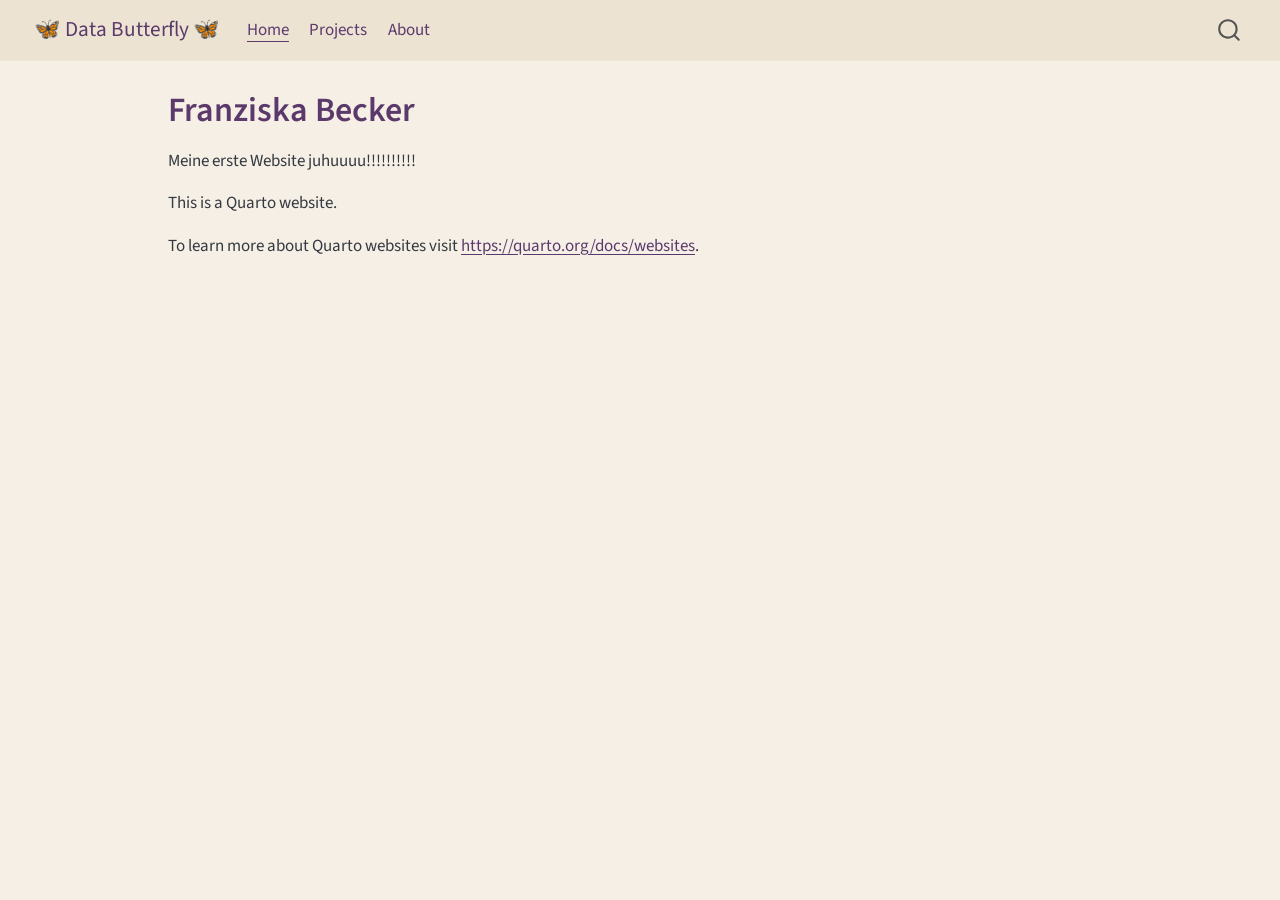
<file: index.html>
<!DOCTYPE html>
<html xmlns="http://www.w3.org/1999/xhtml" lang="en" xml:lang="en"><head>

<meta charset="utf-8">
<meta name="generator" content="quarto-1.8.25">

<meta name="viewport" content="width=device-width, initial-scale=1.0, user-scalable=yes">


<title>Franziska Becker – 🦋 Data Butterfly 🦋</title>
<style>
code{white-space: pre-wrap;}
span.smallcaps{font-variant: small-caps;}
div.columns{display: flex; gap: min(4vw, 1.5em);}
div.column{flex: auto; overflow-x: auto;}
div.hanging-indent{margin-left: 1.5em; text-indent: -1.5em;}
ul.task-list{list-style: none;}
ul.task-list li input[type="checkbox"] {
  width: 0.8em;
  margin: 0 0.8em 0.2em -1em; /* quarto-specific, see https://github.com/quarto-dev/quarto-cli/issues/4556 */ 
  vertical-align: middle;
}
</style>


<script src="site_libs/quarto-nav/quarto-nav.js"></script>
<script src="site_libs/quarto-nav/headroom.min.js"></script>
<script src="site_libs/clipboard/clipboard.min.js"></script>
<script src="site_libs/quarto-search/autocomplete.umd.js"></script>
<script src="site_libs/quarto-search/fuse.min.js"></script>
<script src="site_libs/quarto-search/quarto-search.js"></script>
<meta name="quarto:offset" content="./">
<script src="site_libs/quarto-html/quarto.js" type="module"></script>
<script src="site_libs/quarto-html/tabsets/tabsets.js" type="module"></script>
<script src="site_libs/quarto-html/axe/axe-check.js" type="module"></script>
<script src="site_libs/quarto-html/popper.min.js"></script>
<script src="site_libs/quarto-html/tippy.umd.min.js"></script>
<script src="site_libs/quarto-html/anchor.min.js"></script>
<link href="site_libs/quarto-html/tippy.css" rel="stylesheet">
<link href="site_libs/quarto-html/quarto-syntax-highlighting-7b89279ff1a6dce999919e0e67d4d9ec.css" rel="stylesheet" id="quarto-text-highlighting-styles">
<script src="site_libs/bootstrap/bootstrap.min.js"></script>
<link href="site_libs/bootstrap/bootstrap-icons.css" rel="stylesheet">
<link href="site_libs/bootstrap/bootstrap-5b4ad623e5705c0698d39aec6f10cf02.min.css" rel="stylesheet" append-hash="true" id="quarto-bootstrap" data-mode="light">
<script id="quarto-search-options" type="application/json">{
  "location": "navbar",
  "copy-button": false,
  "collapse-after": 3,
  "panel-placement": "end",
  "type": "overlay",
  "limit": 50,
  "keyboard-shortcut": [
    "f",
    "/",
    "s"
  ],
  "show-item-context": false,
  "language": {
    "search-no-results-text": "No results",
    "search-matching-documents-text": "matching documents",
    "search-copy-link-title": "Copy link to search",
    "search-hide-matches-text": "Hide additional matches",
    "search-more-match-text": "more match in this document",
    "search-more-matches-text": "more matches in this document",
    "search-clear-button-title": "Clear",
    "search-text-placeholder": "",
    "search-detached-cancel-button-title": "Cancel",
    "search-submit-button-title": "Submit",
    "search-label": "Search"
  }
}</script>


<link rel="stylesheet" href="styles.css">
</head>

<body class="nav-fixed quarto-light">

<div id="quarto-search-results"></div>
  <header id="quarto-header" class="headroom fixed-top">
    <nav class="navbar navbar-expand-lg " data-bs-theme="dark">
      <div class="navbar-container container-fluid">
      <div class="navbar-brand-container mx-auto">
    <a href="./index.html" class="navbar-brand navbar-brand-logo">
    </a>
    <a class="navbar-brand" href="./index.html">
    <span class="navbar-title">🦋 Data Butterfly 🦋</span>
    </a>
  </div>
            <div id="quarto-search" class="" title="Search"></div>
          <button class="navbar-toggler" type="button" data-bs-toggle="collapse" data-bs-target="#navbarCollapse" aria-controls="navbarCollapse" role="menu" aria-expanded="false" aria-label="Toggle navigation" onclick="if (window.quartoToggleHeadroom) { window.quartoToggleHeadroom(); }">
  <span class="navbar-toggler-icon"></span>
</button>
          <div class="collapse navbar-collapse" id="navbarCollapse">
            <ul class="navbar-nav navbar-nav-scroll me-auto">
  <li class="nav-item">
    <a class="nav-link active" href="./index.html" aria-current="page"> 
<span class="menu-text">Home</span></a>
  </li>  
  <li class="nav-item">
    <a class="nav-link" href="./projects.html"> 
<span class="menu-text">Projects</span></a>
  </li>  
  <li class="nav-item">
    <a class="nav-link" href="./about.html"> 
<span class="menu-text">About</span></a>
  </li>  
</ul>
          </div> <!-- /navcollapse -->
            <div class="quarto-navbar-tools">
</div>
      </div> <!-- /container-fluid -->
    </nav>
</header>
<!-- content -->
<div id="quarto-content" class="quarto-container page-columns page-rows-contents page-layout-article page-navbar">
<!-- sidebar -->
<!-- margin-sidebar -->
    <div id="quarto-margin-sidebar" class="sidebar margin-sidebar zindex-bottom">
        
    </div>
<!-- main -->
<main class="content" id="quarto-document-content">

<header id="title-block-header" class="quarto-title-block default">
<div class="quarto-title">
<h1 class="title">Franziska Becker</h1>
</div>



<div class="quarto-title-meta">

    
  
    
  </div>
  


</header>


<p>Meine erste Website juhuuuu!!!!!!!!!!</p>
<p>This is a Quarto website.</p>
<p>To learn more about Quarto websites visit <a href="https://quarto.org/docs/websites" class="uri">https://quarto.org/docs/websites</a>.</p>



</main> <!-- /main -->
<script id="quarto-html-after-body" type="application/javascript">
  window.document.addEventListener("DOMContentLoaded", function (event) {
    const icon = "";
    const anchorJS = new window.AnchorJS();
    anchorJS.options = {
      placement: 'right',
      icon: icon
    };
    anchorJS.add('.anchored');
    const isCodeAnnotation = (el) => {
      for (const clz of el.classList) {
        if (clz.startsWith('code-annotation-')) {                     
          return true;
        }
      }
      return false;
    }
    const onCopySuccess = function(e) {
      // button target
      const button = e.trigger;
      // don't keep focus
      button.blur();
      // flash "checked"
      button.classList.add('code-copy-button-checked');
      var currentTitle = button.getAttribute("title");
      button.setAttribute("title", "Copied!");
      let tooltip;
      if (window.bootstrap) {
        button.setAttribute("data-bs-toggle", "tooltip");
        button.setAttribute("data-bs-placement", "left");
        button.setAttribute("data-bs-title", "Copied!");
        tooltip = new bootstrap.Tooltip(button, 
          { trigger: "manual", 
            customClass: "code-copy-button-tooltip",
            offset: [0, -8]});
        tooltip.show();    
      }
      setTimeout(function() {
        if (tooltip) {
          tooltip.hide();
          button.removeAttribute("data-bs-title");
          button.removeAttribute("data-bs-toggle");
          button.removeAttribute("data-bs-placement");
        }
        button.setAttribute("title", currentTitle);
        button.classList.remove('code-copy-button-checked');
      }, 1000);
      // clear code selection
      e.clearSelection();
    }
    const getTextToCopy = function(trigger) {
      const outerScaffold = trigger.parentElement.cloneNode(true);
      const codeEl = outerScaffold.querySelector('code');
      for (const childEl of codeEl.children) {
        if (isCodeAnnotation(childEl)) {
          childEl.remove();
        }
      }
      return codeEl.innerText;
    }
    const clipboard = new window.ClipboardJS('.code-copy-button:not([data-in-quarto-modal])', {
      text: getTextToCopy
    });
    clipboard.on('success', onCopySuccess);
    if (window.document.getElementById('quarto-embedded-source-code-modal')) {
      const clipboardModal = new window.ClipboardJS('.code-copy-button[data-in-quarto-modal]', {
        text: getTextToCopy,
        container: window.document.getElementById('quarto-embedded-source-code-modal')
      });
      clipboardModal.on('success', onCopySuccess);
    }
      var localhostRegex = new RegExp(/^(?:http|https):\/\/localhost\:?[0-9]*\//);
      var mailtoRegex = new RegExp(/^mailto:/);
        var filterRegex = new RegExp("https:\/\/data-butterfly\.github\.io\/");
      var isInternal = (href) => {
          return filterRegex.test(href) || localhostRegex.test(href) || mailtoRegex.test(href);
      }
      // Inspect non-navigation links and adorn them if external
     var links = window.document.querySelectorAll('a[href]:not(.nav-link):not(.navbar-brand):not(.toc-action):not(.sidebar-link):not(.sidebar-item-toggle):not(.pagination-link):not(.no-external):not([aria-hidden]):not(.dropdown-item):not(.quarto-navigation-tool):not(.about-link)');
      for (var i=0; i<links.length; i++) {
        const link = links[i];
        if (!isInternal(link.href)) {
          // undo the damage that might have been done by quarto-nav.js in the case of
          // links that we want to consider external
          if (link.dataset.originalHref !== undefined) {
            link.href = link.dataset.originalHref;
          }
        }
      }
    function tippyHover(el, contentFn, onTriggerFn, onUntriggerFn) {
      const config = {
        allowHTML: true,
        maxWidth: 500,
        delay: 100,
        arrow: false,
        appendTo: function(el) {
            return el.parentElement;
        },
        interactive: true,
        interactiveBorder: 10,
        theme: 'quarto',
        placement: 'bottom-start',
      };
      if (contentFn) {
        config.content = contentFn;
      }
      if (onTriggerFn) {
        config.onTrigger = onTriggerFn;
      }
      if (onUntriggerFn) {
        config.onUntrigger = onUntriggerFn;
      }
      window.tippy(el, config); 
    }
    const noterefs = window.document.querySelectorAll('a[role="doc-noteref"]');
    for (var i=0; i<noterefs.length; i++) {
      const ref = noterefs[i];
      tippyHover(ref, function() {
        // use id or data attribute instead here
        let href = ref.getAttribute('data-footnote-href') || ref.getAttribute('href');
        try { href = new URL(href).hash; } catch {}
        const id = href.replace(/^#\/?/, "");
        const note = window.document.getElementById(id);
        if (note) {
          return note.innerHTML;
        } else {
          return "";
        }
      });
    }
    const xrefs = window.document.querySelectorAll('a.quarto-xref');
    const processXRef = (id, note) => {
      // Strip column container classes
      const stripColumnClz = (el) => {
        el.classList.remove("page-full", "page-columns");
        if (el.children) {
          for (const child of el.children) {
            stripColumnClz(child);
          }
        }
      }
      stripColumnClz(note)
      if (id === null || id.startsWith('sec-')) {
        // Special case sections, only their first couple elements
        const container = document.createElement("div");
        if (note.children && note.children.length > 2) {
          container.appendChild(note.children[0].cloneNode(true));
          for (let i = 1; i < note.children.length; i++) {
            const child = note.children[i];
            if (child.tagName === "P" && child.innerText === "") {
              continue;
            } else {
              container.appendChild(child.cloneNode(true));
              break;
            }
          }
          if (window.Quarto?.typesetMath) {
            window.Quarto.typesetMath(container);
          }
          return container.innerHTML
        } else {
          if (window.Quarto?.typesetMath) {
            window.Quarto.typesetMath(note);
          }
          return note.innerHTML;
        }
      } else {
        // Remove any anchor links if they are present
        const anchorLink = note.querySelector('a.anchorjs-link');
        if (anchorLink) {
          anchorLink.remove();
        }
        if (window.Quarto?.typesetMath) {
          window.Quarto.typesetMath(note);
        }
        if (note.classList.contains("callout")) {
          return note.outerHTML;
        } else {
          return note.innerHTML;
        }
      }
    }
    for (var i=0; i<xrefs.length; i++) {
      const xref = xrefs[i];
      tippyHover(xref, undefined, function(instance) {
        instance.disable();
        let url = xref.getAttribute('href');
        let hash = undefined; 
        if (url.startsWith('#')) {
          hash = url;
        } else {
          try { hash = new URL(url).hash; } catch {}
        }
        if (hash) {
          const id = hash.replace(/^#\/?/, "");
          const note = window.document.getElementById(id);
          if (note !== null) {
            try {
              const html = processXRef(id, note.cloneNode(true));
              instance.setContent(html);
            } finally {
              instance.enable();
              instance.show();
            }
          } else {
            // See if we can fetch this
            fetch(url.split('#')[0])
            .then(res => res.text())
            .then(html => {
              const parser = new DOMParser();
              const htmlDoc = parser.parseFromString(html, "text/html");
              const note = htmlDoc.getElementById(id);
              if (note !== null) {
                const html = processXRef(id, note);
                instance.setContent(html);
              } 
            }).finally(() => {
              instance.enable();
              instance.show();
            });
          }
        } else {
          // See if we can fetch a full url (with no hash to target)
          // This is a special case and we should probably do some content thinning / targeting
          fetch(url)
          .then(res => res.text())
          .then(html => {
            const parser = new DOMParser();
            const htmlDoc = parser.parseFromString(html, "text/html");
            const note = htmlDoc.querySelector('main.content');
            if (note !== null) {
              // This should only happen for chapter cross references
              // (since there is no id in the URL)
              // remove the first header
              if (note.children.length > 0 && note.children[0].tagName === "HEADER") {
                note.children[0].remove();
              }
              const html = processXRef(null, note);
              instance.setContent(html);
            } 
          }).finally(() => {
            instance.enable();
            instance.show();
          });
        }
      }, function(instance) {
      });
    }
        let selectedAnnoteEl;
        const selectorForAnnotation = ( cell, annotation) => {
          let cellAttr = 'data-code-cell="' + cell + '"';
          let lineAttr = 'data-code-annotation="' +  annotation + '"';
          const selector = 'span[' + cellAttr + '][' + lineAttr + ']';
          return selector;
        }
        const selectCodeLines = (annoteEl) => {
          const doc = window.document;
          const targetCell = annoteEl.getAttribute("data-target-cell");
          const targetAnnotation = annoteEl.getAttribute("data-target-annotation");
          const annoteSpan = window.document.querySelector(selectorForAnnotation(targetCell, targetAnnotation));
          const lines = annoteSpan.getAttribute("data-code-lines").split(",");
          const lineIds = lines.map((line) => {
            return targetCell + "-" + line;
          })
          let top = null;
          let height = null;
          let parent = null;
          if (lineIds.length > 0) {
              //compute the position of the single el (top and bottom and make a div)
              const el = window.document.getElementById(lineIds[0]);
              top = el.offsetTop;
              height = el.offsetHeight;
              parent = el.parentElement.parentElement;
            if (lineIds.length > 1) {
              const lastEl = window.document.getElementById(lineIds[lineIds.length - 1]);
              const bottom = lastEl.offsetTop + lastEl.offsetHeight;
              height = bottom - top;
            }
            if (top !== null && height !== null && parent !== null) {
              // cook up a div (if necessary) and position it 
              let div = window.document.getElementById("code-annotation-line-highlight");
              if (div === null) {
                div = window.document.createElement("div");
                div.setAttribute("id", "code-annotation-line-highlight");
                div.style.position = 'absolute';
                parent.appendChild(div);
              }
              div.style.top = top - 2 + "px";
              div.style.height = height + 4 + "px";
              div.style.left = 0;
              let gutterDiv = window.document.getElementById("code-annotation-line-highlight-gutter");
              if (gutterDiv === null) {
                gutterDiv = window.document.createElement("div");
                gutterDiv.setAttribute("id", "code-annotation-line-highlight-gutter");
                gutterDiv.style.position = 'absolute';
                const codeCell = window.document.getElementById(targetCell);
                const gutter = codeCell.querySelector('.code-annotation-gutter');
                gutter.appendChild(gutterDiv);
              }
              gutterDiv.style.top = top - 2 + "px";
              gutterDiv.style.height = height + 4 + "px";
            }
            selectedAnnoteEl = annoteEl;
          }
        };
        const unselectCodeLines = () => {
          const elementsIds = ["code-annotation-line-highlight", "code-annotation-line-highlight-gutter"];
          elementsIds.forEach((elId) => {
            const div = window.document.getElementById(elId);
            if (div) {
              div.remove();
            }
          });
          selectedAnnoteEl = undefined;
        };
          // Handle positioning of the toggle
      window.addEventListener(
        "resize",
        throttle(() => {
          elRect = undefined;
          if (selectedAnnoteEl) {
            selectCodeLines(selectedAnnoteEl);
          }
        }, 10)
      );
      function throttle(fn, ms) {
      let throttle = false;
      let timer;
        return (...args) => {
          if(!throttle) { // first call gets through
              fn.apply(this, args);
              throttle = true;
          } else { // all the others get throttled
              if(timer) clearTimeout(timer); // cancel #2
              timer = setTimeout(() => {
                fn.apply(this, args);
                timer = throttle = false;
              }, ms);
          }
        };
      }
        // Attach click handler to the DT
        const annoteDls = window.document.querySelectorAll('dt[data-target-cell]');
        for (const annoteDlNode of annoteDls) {
          annoteDlNode.addEventListener('click', (event) => {
            const clickedEl = event.target;
            if (clickedEl !== selectedAnnoteEl) {
              unselectCodeLines();
              const activeEl = window.document.querySelector('dt[data-target-cell].code-annotation-active');
              if (activeEl) {
                activeEl.classList.remove('code-annotation-active');
              }
              selectCodeLines(clickedEl);
              clickedEl.classList.add('code-annotation-active');
            } else {
              // Unselect the line
              unselectCodeLines();
              clickedEl.classList.remove('code-annotation-active');
            }
          });
        }
    const findCites = (el) => {
      const parentEl = el.parentElement;
      if (parentEl) {
        const cites = parentEl.dataset.cites;
        if (cites) {
          return {
            el,
            cites: cites.split(' ')
          };
        } else {
          return findCites(el.parentElement)
        }
      } else {
        return undefined;
      }
    };
    var bibliorefs = window.document.querySelectorAll('a[role="doc-biblioref"]');
    for (var i=0; i<bibliorefs.length; i++) {
      const ref = bibliorefs[i];
      const citeInfo = findCites(ref);
      if (citeInfo) {
        tippyHover(citeInfo.el, function() {
          var popup = window.document.createElement('div');
          citeInfo.cites.forEach(function(cite) {
            var citeDiv = window.document.createElement('div');
            citeDiv.classList.add('hanging-indent');
            citeDiv.classList.add('csl-entry');
            var biblioDiv = window.document.getElementById('ref-' + cite);
            if (biblioDiv) {
              citeDiv.innerHTML = biblioDiv.innerHTML;
            }
            popup.appendChild(citeDiv);
          });
          return popup.innerHTML;
        });
      }
    }
  });
  </script>
</div> <!-- /content -->




</body></html>
</file>
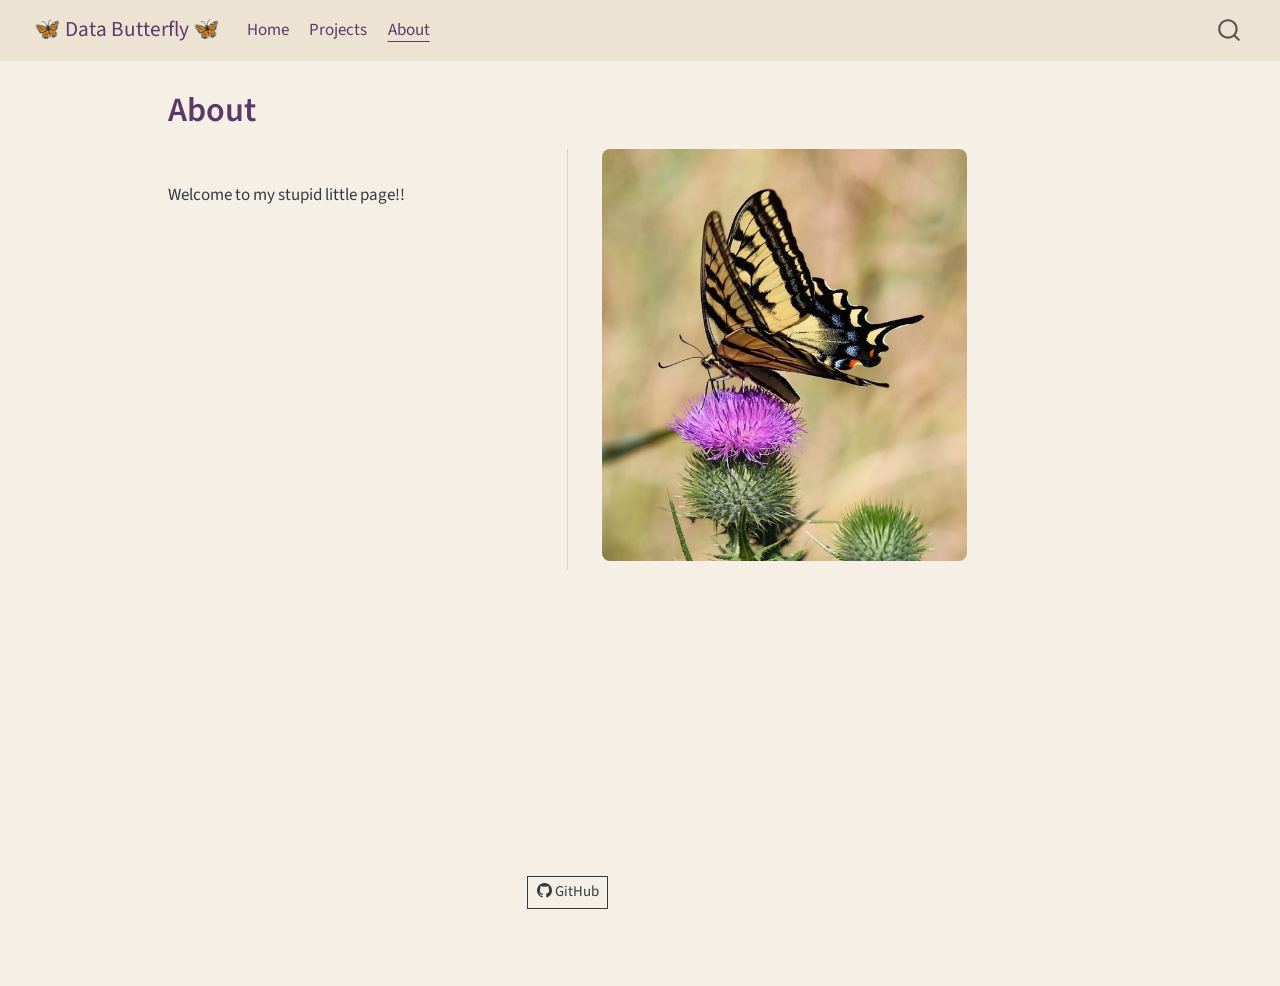
<file: about.html>
<!DOCTYPE html>
<html xmlns="http://www.w3.org/1999/xhtml" lang="en" xml:lang="en"><head>

<meta charset="utf-8">
<meta name="generator" content="quarto-1.8.25">

<meta name="viewport" content="width=device-width, initial-scale=1.0, user-scalable=yes">


<title>About – 🦋 Data Butterfly 🦋</title>
<style>
code{white-space: pre-wrap;}
span.smallcaps{font-variant: small-caps;}
div.columns{display: flex; gap: min(4vw, 1.5em);}
div.column{flex: auto; overflow-x: auto;}
div.hanging-indent{margin-left: 1.5em; text-indent: -1.5em;}
ul.task-list{list-style: none;}
ul.task-list li input[type="checkbox"] {
  width: 0.8em;
  margin: 0 0.8em 0.2em -1em; /* quarto-specific, see https://github.com/quarto-dev/quarto-cli/issues/4556 */ 
  vertical-align: middle;
}
</style>


<script src="site_libs/quarto-nav/quarto-nav.js"></script>
<script src="site_libs/quarto-nav/headroom.min.js"></script>
<script src="site_libs/clipboard/clipboard.min.js"></script>
<script src="site_libs/quarto-search/autocomplete.umd.js"></script>
<script src="site_libs/quarto-search/fuse.min.js"></script>
<script src="site_libs/quarto-search/quarto-search.js"></script>
<meta name="quarto:offset" content="./">
<script src="site_libs/quarto-html/quarto.js" type="module"></script>
<script src="site_libs/quarto-html/tabsets/tabsets.js" type="module"></script>
<script src="site_libs/quarto-html/axe/axe-check.js" type="module"></script>
<script src="site_libs/quarto-html/popper.min.js"></script>
<script src="site_libs/quarto-html/tippy.umd.min.js"></script>
<script src="site_libs/quarto-html/anchor.min.js"></script>
<link href="site_libs/quarto-html/tippy.css" rel="stylesheet">
<link href="site_libs/quarto-html/quarto-syntax-highlighting-7b89279ff1a6dce999919e0e67d4d9ec.css" rel="stylesheet" id="quarto-text-highlighting-styles">
<script src="site_libs/bootstrap/bootstrap.min.js"></script>
<link href="site_libs/bootstrap/bootstrap-icons.css" rel="stylesheet">
<link href="site_libs/bootstrap/bootstrap-5b4ad623e5705c0698d39aec6f10cf02.min.css" rel="stylesheet" append-hash="true" id="quarto-bootstrap" data-mode="light">
<script id="quarto-search-options" type="application/json">{
  "location": "navbar",
  "copy-button": false,
  "collapse-after": 3,
  "panel-placement": "end",
  "type": "overlay",
  "limit": 50,
  "keyboard-shortcut": [
    "f",
    "/",
    "s"
  ],
  "show-item-context": false,
  "language": {
    "search-no-results-text": "No results",
    "search-matching-documents-text": "matching documents",
    "search-copy-link-title": "Copy link to search",
    "search-hide-matches-text": "Hide additional matches",
    "search-more-match-text": "more match in this document",
    "search-more-matches-text": "more matches in this document",
    "search-clear-button-title": "Clear",
    "search-text-placeholder": "",
    "search-detached-cancel-button-title": "Cancel",
    "search-submit-button-title": "Submit",
    "search-label": "Search"
  }
}</script>


<link rel="stylesheet" href="styles.css">
</head>

<body class="nav-fixed quarto-light">

<div id="quarto-search-results"></div>
  <header id="quarto-header" class="headroom fixed-top">
    <nav class="navbar navbar-expand-lg " data-bs-theme="dark">
      <div class="navbar-container container-fluid">
      <div class="navbar-brand-container mx-auto">
    <a href="./index.html" class="navbar-brand navbar-brand-logo">
    </a>
    <a class="navbar-brand" href="./index.html">
    <span class="navbar-title">🦋 Data Butterfly 🦋</span>
    </a>
  </div>
            <div id="quarto-search" class="" title="Search"></div>
          <button class="navbar-toggler" type="button" data-bs-toggle="collapse" data-bs-target="#navbarCollapse" aria-controls="navbarCollapse" role="menu" aria-expanded="false" aria-label="Toggle navigation" onclick="if (window.quartoToggleHeadroom) { window.quartoToggleHeadroom(); }">
  <span class="navbar-toggler-icon"></span>
</button>
          <div class="collapse navbar-collapse" id="navbarCollapse">
            <ul class="navbar-nav navbar-nav-scroll me-auto">
  <li class="nav-item">
    <a class="nav-link" href="./index.html"> 
<span class="menu-text">Home</span></a>
  </li>  
  <li class="nav-item">
    <a class="nav-link" href="./projects.html"> 
<span class="menu-text">Projects</span></a>
  </li>  
  <li class="nav-item">
    <a class="nav-link active" href="./about.html" aria-current="page"> 
<span class="menu-text">About</span></a>
  </li>  
</ul>
          </div> <!-- /navcollapse -->
            <div class="quarto-navbar-tools">
</div>
      </div> <!-- /container-fluid -->
    </nav>
</header>
<!-- content -->
<div id="quarto-content" class="quarto-container page-columns page-rows-contents page-layout-article page-navbar">
<!-- sidebar -->
<!-- margin-sidebar -->
    <div id="quarto-margin-sidebar" class="sidebar margin-sidebar zindex-bottom">
        
    </div>
<!-- main -->
<main class="content" id="quarto-document-content">

<header id="title-block-header" class="quarto-title-block default">
<div class="quarto-title">
<h1 class="title">About</h1>
</div>



<div class="quarto-title-meta">

    
  
    
  </div>
  


</header>


<div class="about-grid">
<section id="section" class="level1 about-text">
<h1></h1>
<p>Welcome to my stupid little page!!</p>
</section>
<div class="about-image">
<div class="photo-credit">
  <img src="images/butterfly.jpg" alt="A swallowtail butterfly on a thistle flower" draggable="false">
  <span class="credit-text">Picture by 3dogfarm via Pixabay</span>
</div>
</div>
</div>
<div style="text-align: center; margin-top: 18rem;">
  <a class="btn btn-outline-secondary btn-sm" href="https://github.com/data-butterfly">
    <i class="bi bi-github"></i> GitHub
  </a>
</div>



</main> <!-- /main -->
<script id="quarto-html-after-body" type="application/javascript">
  window.document.addEventListener("DOMContentLoaded", function (event) {
    const icon = "";
    const anchorJS = new window.AnchorJS();
    anchorJS.options = {
      placement: 'right',
      icon: icon
    };
    anchorJS.add('.anchored');
    const isCodeAnnotation = (el) => {
      for (const clz of el.classList) {
        if (clz.startsWith('code-annotation-')) {                     
          return true;
        }
      }
      return false;
    }
    const onCopySuccess = function(e) {
      // button target
      const button = e.trigger;
      // don't keep focus
      button.blur();
      // flash "checked"
      button.classList.add('code-copy-button-checked');
      var currentTitle = button.getAttribute("title");
      button.setAttribute("title", "Copied!");
      let tooltip;
      if (window.bootstrap) {
        button.setAttribute("data-bs-toggle", "tooltip");
        button.setAttribute("data-bs-placement", "left");
        button.setAttribute("data-bs-title", "Copied!");
        tooltip = new bootstrap.Tooltip(button, 
          { trigger: "manual", 
            customClass: "code-copy-button-tooltip",
            offset: [0, -8]});
        tooltip.show();    
      }
      setTimeout(function() {
        if (tooltip) {
          tooltip.hide();
          button.removeAttribute("data-bs-title");
          button.removeAttribute("data-bs-toggle");
          button.removeAttribute("data-bs-placement");
        }
        button.setAttribute("title", currentTitle);
        button.classList.remove('code-copy-button-checked');
      }, 1000);
      // clear code selection
      e.clearSelection();
    }
    const getTextToCopy = function(trigger) {
      const outerScaffold = trigger.parentElement.cloneNode(true);
      const codeEl = outerScaffold.querySelector('code');
      for (const childEl of codeEl.children) {
        if (isCodeAnnotation(childEl)) {
          childEl.remove();
        }
      }
      return codeEl.innerText;
    }
    const clipboard = new window.ClipboardJS('.code-copy-button:not([data-in-quarto-modal])', {
      text: getTextToCopy
    });
    clipboard.on('success', onCopySuccess);
    if (window.document.getElementById('quarto-embedded-source-code-modal')) {
      const clipboardModal = new window.ClipboardJS('.code-copy-button[data-in-quarto-modal]', {
        text: getTextToCopy,
        container: window.document.getElementById('quarto-embedded-source-code-modal')
      });
      clipboardModal.on('success', onCopySuccess);
    }
      var localhostRegex = new RegExp(/^(?:http|https):\/\/localhost\:?[0-9]*\//);
      var mailtoRegex = new RegExp(/^mailto:/);
        var filterRegex = new RegExp("https:\/\/data-butterfly\.github\.io\/");
      var isInternal = (href) => {
          return filterRegex.test(href) || localhostRegex.test(href) || mailtoRegex.test(href);
      }
      // Inspect non-navigation links and adorn them if external
     var links = window.document.querySelectorAll('a[href]:not(.nav-link):not(.navbar-brand):not(.toc-action):not(.sidebar-link):not(.sidebar-item-toggle):not(.pagination-link):not(.no-external):not([aria-hidden]):not(.dropdown-item):not(.quarto-navigation-tool):not(.about-link)');
      for (var i=0; i<links.length; i++) {
        const link = links[i];
        if (!isInternal(link.href)) {
          // undo the damage that might have been done by quarto-nav.js in the case of
          // links that we want to consider external
          if (link.dataset.originalHref !== undefined) {
            link.href = link.dataset.originalHref;
          }
        }
      }
    function tippyHover(el, contentFn, onTriggerFn, onUntriggerFn) {
      const config = {
        allowHTML: true,
        maxWidth: 500,
        delay: 100,
        arrow: false,
        appendTo: function(el) {
            return el.parentElement;
        },
        interactive: true,
        interactiveBorder: 10,
        theme: 'quarto',
        placement: 'bottom-start',
      };
      if (contentFn) {
        config.content = contentFn;
      }
      if (onTriggerFn) {
        config.onTrigger = onTriggerFn;
      }
      if (onUntriggerFn) {
        config.onUntrigger = onUntriggerFn;
      }
      window.tippy(el, config); 
    }
    const noterefs = window.document.querySelectorAll('a[role="doc-noteref"]');
    for (var i=0; i<noterefs.length; i++) {
      const ref = noterefs[i];
      tippyHover(ref, function() {
        // use id or data attribute instead here
        let href = ref.getAttribute('data-footnote-href') || ref.getAttribute('href');
        try { href = new URL(href).hash; } catch {}
        const id = href.replace(/^#\/?/, "");
        const note = window.document.getElementById(id);
        if (note) {
          return note.innerHTML;
        } else {
          return "";
        }
      });
    }
    const xrefs = window.document.querySelectorAll('a.quarto-xref');
    const processXRef = (id, note) => {
      // Strip column container classes
      const stripColumnClz = (el) => {
        el.classList.remove("page-full", "page-columns");
        if (el.children) {
          for (const child of el.children) {
            stripColumnClz(child);
          }
        }
      }
      stripColumnClz(note)
      if (id === null || id.startsWith('sec-')) {
        // Special case sections, only their first couple elements
        const container = document.createElement("div");
        if (note.children && note.children.length > 2) {
          container.appendChild(note.children[0].cloneNode(true));
          for (let i = 1; i < note.children.length; i++) {
            const child = note.children[i];
            if (child.tagName === "P" && child.innerText === "") {
              continue;
            } else {
              container.appendChild(child.cloneNode(true));
              break;
            }
          }
          if (window.Quarto?.typesetMath) {
            window.Quarto.typesetMath(container);
          }
          return container.innerHTML
        } else {
          if (window.Quarto?.typesetMath) {
            window.Quarto.typesetMath(note);
          }
          return note.innerHTML;
        }
      } else {
        // Remove any anchor links if they are present
        const anchorLink = note.querySelector('a.anchorjs-link');
        if (anchorLink) {
          anchorLink.remove();
        }
        if (window.Quarto?.typesetMath) {
          window.Quarto.typesetMath(note);
        }
        if (note.classList.contains("callout")) {
          return note.outerHTML;
        } else {
          return note.innerHTML;
        }
      }
    }
    for (var i=0; i<xrefs.length; i++) {
      const xref = xrefs[i];
      tippyHover(xref, undefined, function(instance) {
        instance.disable();
        let url = xref.getAttribute('href');
        let hash = undefined; 
        if (url.startsWith('#')) {
          hash = url;
        } else {
          try { hash = new URL(url).hash; } catch {}
        }
        if (hash) {
          const id = hash.replace(/^#\/?/, "");
          const note = window.document.getElementById(id);
          if (note !== null) {
            try {
              const html = processXRef(id, note.cloneNode(true));
              instance.setContent(html);
            } finally {
              instance.enable();
              instance.show();
            }
          } else {
            // See if we can fetch this
            fetch(url.split('#')[0])
            .then(res => res.text())
            .then(html => {
              const parser = new DOMParser();
              const htmlDoc = parser.parseFromString(html, "text/html");
              const note = htmlDoc.getElementById(id);
              if (note !== null) {
                const html = processXRef(id, note);
                instance.setContent(html);
              } 
            }).finally(() => {
              instance.enable();
              instance.show();
            });
          }
        } else {
          // See if we can fetch a full url (with no hash to target)
          // This is a special case and we should probably do some content thinning / targeting
          fetch(url)
          .then(res => res.text())
          .then(html => {
            const parser = new DOMParser();
            const htmlDoc = parser.parseFromString(html, "text/html");
            const note = htmlDoc.querySelector('main.content');
            if (note !== null) {
              // This should only happen for chapter cross references
              // (since there is no id in the URL)
              // remove the first header
              if (note.children.length > 0 && note.children[0].tagName === "HEADER") {
                note.children[0].remove();
              }
              const html = processXRef(null, note);
              instance.setContent(html);
            } 
          }).finally(() => {
            instance.enable();
            instance.show();
          });
        }
      }, function(instance) {
      });
    }
        let selectedAnnoteEl;
        const selectorForAnnotation = ( cell, annotation) => {
          let cellAttr = 'data-code-cell="' + cell + '"';
          let lineAttr = 'data-code-annotation="' +  annotation + '"';
          const selector = 'span[' + cellAttr + '][' + lineAttr + ']';
          return selector;
        }
        const selectCodeLines = (annoteEl) => {
          const doc = window.document;
          const targetCell = annoteEl.getAttribute("data-target-cell");
          const targetAnnotation = annoteEl.getAttribute("data-target-annotation");
          const annoteSpan = window.document.querySelector(selectorForAnnotation(targetCell, targetAnnotation));
          const lines = annoteSpan.getAttribute("data-code-lines").split(",");
          const lineIds = lines.map((line) => {
            return targetCell + "-" + line;
          })
          let top = null;
          let height = null;
          let parent = null;
          if (lineIds.length > 0) {
              //compute the position of the single el (top and bottom and make a div)
              const el = window.document.getElementById(lineIds[0]);
              top = el.offsetTop;
              height = el.offsetHeight;
              parent = el.parentElement.parentElement;
            if (lineIds.length > 1) {
              const lastEl = window.document.getElementById(lineIds[lineIds.length - 1]);
              const bottom = lastEl.offsetTop + lastEl.offsetHeight;
              height = bottom - top;
            }
            if (top !== null && height !== null && parent !== null) {
              // cook up a div (if necessary) and position it 
              let div = window.document.getElementById("code-annotation-line-highlight");
              if (div === null) {
                div = window.document.createElement("div");
                div.setAttribute("id", "code-annotation-line-highlight");
                div.style.position = 'absolute';
                parent.appendChild(div);
              }
              div.style.top = top - 2 + "px";
              div.style.height = height + 4 + "px";
              div.style.left = 0;
              let gutterDiv = window.document.getElementById("code-annotation-line-highlight-gutter");
              if (gutterDiv === null) {
                gutterDiv = window.document.createElement("div");
                gutterDiv.setAttribute("id", "code-annotation-line-highlight-gutter");
                gutterDiv.style.position = 'absolute';
                const codeCell = window.document.getElementById(targetCell);
                const gutter = codeCell.querySelector('.code-annotation-gutter');
                gutter.appendChild(gutterDiv);
              }
              gutterDiv.style.top = top - 2 + "px";
              gutterDiv.style.height = height + 4 + "px";
            }
            selectedAnnoteEl = annoteEl;
          }
        };
        const unselectCodeLines = () => {
          const elementsIds = ["code-annotation-line-highlight", "code-annotation-line-highlight-gutter"];
          elementsIds.forEach((elId) => {
            const div = window.document.getElementById(elId);
            if (div) {
              div.remove();
            }
          });
          selectedAnnoteEl = undefined;
        };
          // Handle positioning of the toggle
      window.addEventListener(
        "resize",
        throttle(() => {
          elRect = undefined;
          if (selectedAnnoteEl) {
            selectCodeLines(selectedAnnoteEl);
          }
        }, 10)
      );
      function throttle(fn, ms) {
      let throttle = false;
      let timer;
        return (...args) => {
          if(!throttle) { // first call gets through
              fn.apply(this, args);
              throttle = true;
          } else { // all the others get throttled
              if(timer) clearTimeout(timer); // cancel #2
              timer = setTimeout(() => {
                fn.apply(this, args);
                timer = throttle = false;
              }, ms);
          }
        };
      }
        // Attach click handler to the DT
        const annoteDls = window.document.querySelectorAll('dt[data-target-cell]');
        for (const annoteDlNode of annoteDls) {
          annoteDlNode.addEventListener('click', (event) => {
            const clickedEl = event.target;
            if (clickedEl !== selectedAnnoteEl) {
              unselectCodeLines();
              const activeEl = window.document.querySelector('dt[data-target-cell].code-annotation-active');
              if (activeEl) {
                activeEl.classList.remove('code-annotation-active');
              }
              selectCodeLines(clickedEl);
              clickedEl.classList.add('code-annotation-active');
            } else {
              // Unselect the line
              unselectCodeLines();
              clickedEl.classList.remove('code-annotation-active');
            }
          });
        }
    const findCites = (el) => {
      const parentEl = el.parentElement;
      if (parentEl) {
        const cites = parentEl.dataset.cites;
        if (cites) {
          return {
            el,
            cites: cites.split(' ')
          };
        } else {
          return findCites(el.parentElement)
        }
      } else {
        return undefined;
      }
    };
    var bibliorefs = window.document.querySelectorAll('a[role="doc-biblioref"]');
    for (var i=0; i<bibliorefs.length; i++) {
      const ref = bibliorefs[i];
      const citeInfo = findCites(ref);
      if (citeInfo) {
        tippyHover(citeInfo.el, function() {
          var popup = window.document.createElement('div');
          citeInfo.cites.forEach(function(cite) {
            var citeDiv = window.document.createElement('div');
            citeDiv.classList.add('hanging-indent');
            citeDiv.classList.add('csl-entry');
            var biblioDiv = window.document.getElementById('ref-' + cite);
            if (biblioDiv) {
              citeDiv.innerHTML = biblioDiv.innerHTML;
            }
            popup.appendChild(citeDiv);
          });
          return popup.innerHTML;
        });
      }
    }
  });
  </script>
</div> <!-- /content -->




</body></html>
</file>
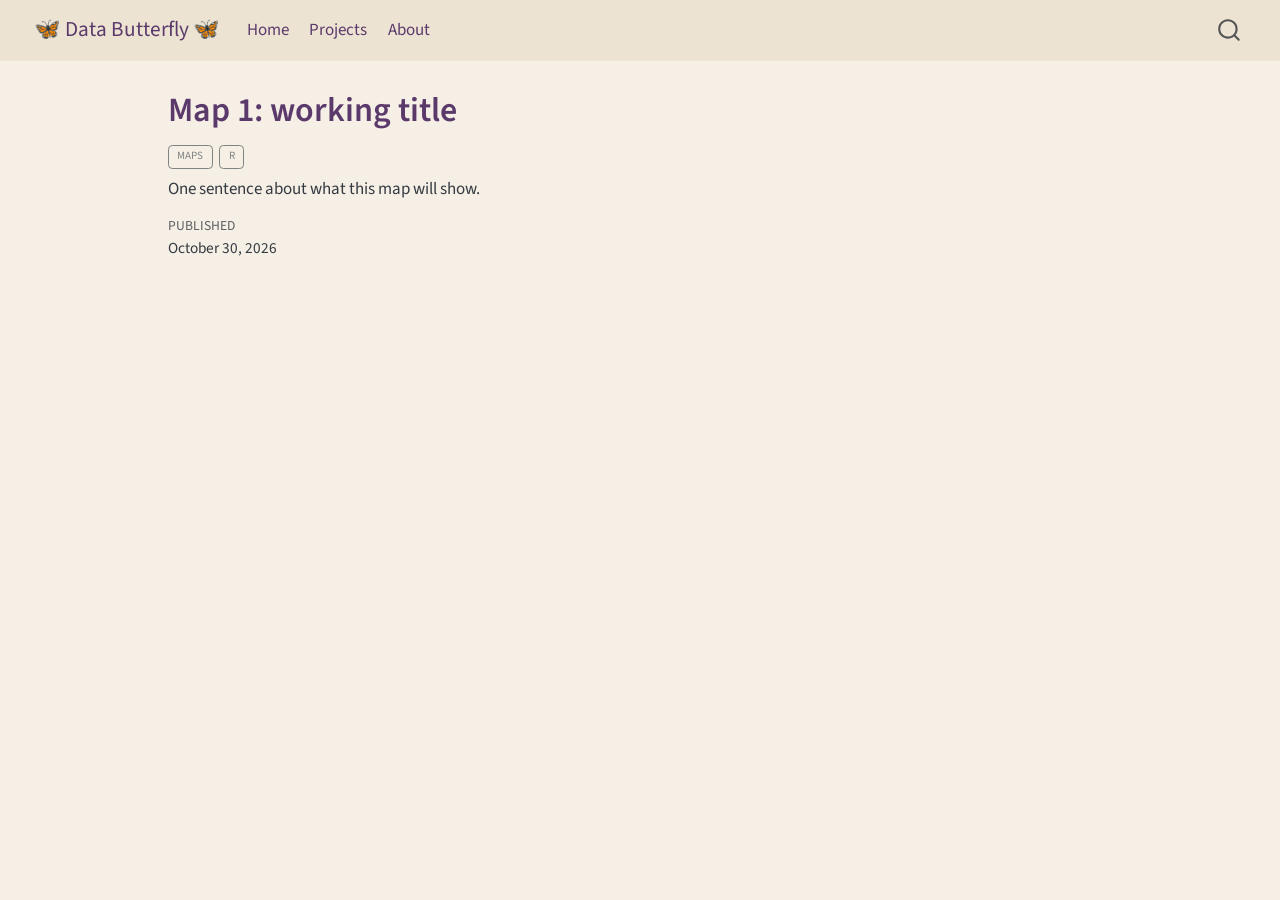
<file: projects/map-1.html>
<!DOCTYPE html>
<html xmlns="http://www.w3.org/1999/xhtml" lang="en" xml:lang="en"><head>

<meta charset="utf-8">
<meta name="generator" content="quarto-1.8.25">

<meta name="viewport" content="width=device-width, initial-scale=1.0, user-scalable=yes">

<meta name="dcterms.date" content="2026-10-30">
<meta name="description" content="One sentence about what this map will show.">

<title>Map 1: working title – 🦋 Data Butterfly 🦋</title>
<style>
code{white-space: pre-wrap;}
span.smallcaps{font-variant: small-caps;}
div.columns{display: flex; gap: min(4vw, 1.5em);}
div.column{flex: auto; overflow-x: auto;}
div.hanging-indent{margin-left: 1.5em; text-indent: -1.5em;}
ul.task-list{list-style: none;}
ul.task-list li input[type="checkbox"] {
  width: 0.8em;
  margin: 0 0.8em 0.2em -1em; /* quarto-specific, see https://github.com/quarto-dev/quarto-cli/issues/4556 */ 
  vertical-align: middle;
}
</style>


<script src="../site_libs/quarto-nav/quarto-nav.js"></script>
<script src="../site_libs/quarto-nav/headroom.min.js"></script>
<script src="../site_libs/clipboard/clipboard.min.js"></script>
<script src="../site_libs/quarto-search/autocomplete.umd.js"></script>
<script src="../site_libs/quarto-search/fuse.min.js"></script>
<script src="../site_libs/quarto-search/quarto-search.js"></script>
<meta name="quarto:offset" content="../">
<script src="../site_libs/quarto-html/quarto.js" type="module"></script>
<script src="../site_libs/quarto-html/tabsets/tabsets.js" type="module"></script>
<script src="../site_libs/quarto-html/axe/axe-check.js" type="module"></script>
<script src="../site_libs/quarto-html/popper.min.js"></script>
<script src="../site_libs/quarto-html/tippy.umd.min.js"></script>
<script src="../site_libs/quarto-html/anchor.min.js"></script>
<link href="../site_libs/quarto-html/tippy.css" rel="stylesheet">
<link href="../site_libs/quarto-html/quarto-syntax-highlighting-7b89279ff1a6dce999919e0e67d4d9ec.css" rel="stylesheet" id="quarto-text-highlighting-styles">
<script src="../site_libs/bootstrap/bootstrap.min.js"></script>
<link href="../site_libs/bootstrap/bootstrap-icons.css" rel="stylesheet">
<link href="../site_libs/bootstrap/bootstrap-5b4ad623e5705c0698d39aec6f10cf02.min.css" rel="stylesheet" append-hash="true" id="quarto-bootstrap" data-mode="light">
<script id="quarto-search-options" type="application/json">{
  "location": "navbar",
  "copy-button": false,
  "collapse-after": 3,
  "panel-placement": "end",
  "type": "overlay",
  "limit": 50,
  "keyboard-shortcut": [
    "f",
    "/",
    "s"
  ],
  "show-item-context": false,
  "language": {
    "search-no-results-text": "No results",
    "search-matching-documents-text": "matching documents",
    "search-copy-link-title": "Copy link to search",
    "search-hide-matches-text": "Hide additional matches",
    "search-more-match-text": "more match in this document",
    "search-more-matches-text": "more matches in this document",
    "search-clear-button-title": "Clear",
    "search-text-placeholder": "",
    "search-detached-cancel-button-title": "Cancel",
    "search-submit-button-title": "Submit",
    "search-label": "Search"
  }
}</script>


<link rel="stylesheet" href="../styles.css">
</head>

<body class="nav-fixed quarto-light">

<div id="quarto-search-results"></div>
  <header id="quarto-header" class="headroom fixed-top">
    <nav class="navbar navbar-expand-lg " data-bs-theme="dark">
      <div class="navbar-container container-fluid">
      <div class="navbar-brand-container mx-auto">
    <a href="../index.html" class="navbar-brand navbar-brand-logo">
    </a>
    <a class="navbar-brand" href="../index.html">
    <span class="navbar-title">🦋 Data Butterfly 🦋</span>
    </a>
  </div>
            <div id="quarto-search" class="" title="Search"></div>
          <button class="navbar-toggler" type="button" data-bs-toggle="collapse" data-bs-target="#navbarCollapse" aria-controls="navbarCollapse" role="menu" aria-expanded="false" aria-label="Toggle navigation" onclick="if (window.quartoToggleHeadroom) { window.quartoToggleHeadroom(); }">
  <span class="navbar-toggler-icon"></span>
</button>
          <div class="collapse navbar-collapse" id="navbarCollapse">
            <ul class="navbar-nav navbar-nav-scroll me-auto">
  <li class="nav-item">
    <a class="nav-link" href="../index.html"> 
<span class="menu-text">Home</span></a>
  </li>  
  <li class="nav-item">
    <a class="nav-link" href="../projects.html"> 
<span class="menu-text">Projects</span></a>
  </li>  
  <li class="nav-item">
    <a class="nav-link" href="../about.html"> 
<span class="menu-text">About</span></a>
  </li>  
</ul>
          </div> <!-- /navcollapse -->
            <div class="quarto-navbar-tools">
</div>
      </div> <!-- /container-fluid -->
    </nav>
</header>
<!-- content -->
<div id="quarto-content" class="quarto-container page-columns page-rows-contents page-layout-article page-navbar">
<!-- sidebar -->
<!-- margin-sidebar -->
    <div id="quarto-margin-sidebar" class="sidebar margin-sidebar zindex-bottom">
        
    </div>
<!-- main -->
<main class="content" id="quarto-document-content">

<header id="title-block-header" class="quarto-title-block default">
<div class="quarto-title">
<h1 class="title">Map 1: working title</h1>
  <div class="quarto-categories">
    <div class="quarto-category">maps</div>
    <div class="quarto-category">R</div>
  </div>
  </div>

<div>
  <div class="description">
    One sentence about what this map will show.
  </div>
</div>


<div class="quarto-title-meta">

    
    <div>
    <div class="quarto-title-meta-heading">Published</div>
    <div class="quarto-title-meta-contents">
      <p class="date">October 30, 2026</p>
    </div>
  </div>
  
    
  </div>
  


</header>





</main> <!-- /main -->
<script id="quarto-html-after-body" type="application/javascript">
  window.document.addEventListener("DOMContentLoaded", function (event) {
    const icon = "";
    const anchorJS = new window.AnchorJS();
    anchorJS.options = {
      placement: 'right',
      icon: icon
    };
    anchorJS.add('.anchored');
    const isCodeAnnotation = (el) => {
      for (const clz of el.classList) {
        if (clz.startsWith('code-annotation-')) {                     
          return true;
        }
      }
      return false;
    }
    const onCopySuccess = function(e) {
      // button target
      const button = e.trigger;
      // don't keep focus
      button.blur();
      // flash "checked"
      button.classList.add('code-copy-button-checked');
      var currentTitle = button.getAttribute("title");
      button.setAttribute("title", "Copied!");
      let tooltip;
      if (window.bootstrap) {
        button.setAttribute("data-bs-toggle", "tooltip");
        button.setAttribute("data-bs-placement", "left");
        button.setAttribute("data-bs-title", "Copied!");
        tooltip = new bootstrap.Tooltip(button, 
          { trigger: "manual", 
            customClass: "code-copy-button-tooltip",
            offset: [0, -8]});
        tooltip.show();    
      }
      setTimeout(function() {
        if (tooltip) {
          tooltip.hide();
          button.removeAttribute("data-bs-title");
          button.removeAttribute("data-bs-toggle");
          button.removeAttribute("data-bs-placement");
        }
        button.setAttribute("title", currentTitle);
        button.classList.remove('code-copy-button-checked');
      }, 1000);
      // clear code selection
      e.clearSelection();
    }
    const getTextToCopy = function(trigger) {
      const outerScaffold = trigger.parentElement.cloneNode(true);
      const codeEl = outerScaffold.querySelector('code');
      for (const childEl of codeEl.children) {
        if (isCodeAnnotation(childEl)) {
          childEl.remove();
        }
      }
      return codeEl.innerText;
    }
    const clipboard = new window.ClipboardJS('.code-copy-button:not([data-in-quarto-modal])', {
      text: getTextToCopy
    });
    clipboard.on('success', onCopySuccess);
    if (window.document.getElementById('quarto-embedded-source-code-modal')) {
      const clipboardModal = new window.ClipboardJS('.code-copy-button[data-in-quarto-modal]', {
        text: getTextToCopy,
        container: window.document.getElementById('quarto-embedded-source-code-modal')
      });
      clipboardModal.on('success', onCopySuccess);
    }
      var localhostRegex = new RegExp(/^(?:http|https):\/\/localhost\:?[0-9]*\//);
      var mailtoRegex = new RegExp(/^mailto:/);
        var filterRegex = new RegExp("https:\/\/data-butterfly\.github\.io\/");
      var isInternal = (href) => {
          return filterRegex.test(href) || localhostRegex.test(href) || mailtoRegex.test(href);
      }
      // Inspect non-navigation links and adorn them if external
     var links = window.document.querySelectorAll('a[href]:not(.nav-link):not(.navbar-brand):not(.toc-action):not(.sidebar-link):not(.sidebar-item-toggle):not(.pagination-link):not(.no-external):not([aria-hidden]):not(.dropdown-item):not(.quarto-navigation-tool):not(.about-link)');
      for (var i=0; i<links.length; i++) {
        const link = links[i];
        if (!isInternal(link.href)) {
          // undo the damage that might have been done by quarto-nav.js in the case of
          // links that we want to consider external
          if (link.dataset.originalHref !== undefined) {
            link.href = link.dataset.originalHref;
          }
        }
      }
    function tippyHover(el, contentFn, onTriggerFn, onUntriggerFn) {
      const config = {
        allowHTML: true,
        maxWidth: 500,
        delay: 100,
        arrow: false,
        appendTo: function(el) {
            return el.parentElement;
        },
        interactive: true,
        interactiveBorder: 10,
        theme: 'quarto',
        placement: 'bottom-start',
      };
      if (contentFn) {
        config.content = contentFn;
      }
      if (onTriggerFn) {
        config.onTrigger = onTriggerFn;
      }
      if (onUntriggerFn) {
        config.onUntrigger = onUntriggerFn;
      }
      window.tippy(el, config); 
    }
    const noterefs = window.document.querySelectorAll('a[role="doc-noteref"]');
    for (var i=0; i<noterefs.length; i++) {
      const ref = noterefs[i];
      tippyHover(ref, function() {
        // use id or data attribute instead here
        let href = ref.getAttribute('data-footnote-href') || ref.getAttribute('href');
        try { href = new URL(href).hash; } catch {}
        const id = href.replace(/^#\/?/, "");
        const note = window.document.getElementById(id);
        if (note) {
          return note.innerHTML;
        } else {
          return "";
        }
      });
    }
    const xrefs = window.document.querySelectorAll('a.quarto-xref');
    const processXRef = (id, note) => {
      // Strip column container classes
      const stripColumnClz = (el) => {
        el.classList.remove("page-full", "page-columns");
        if (el.children) {
          for (const child of el.children) {
            stripColumnClz(child);
          }
        }
      }
      stripColumnClz(note)
      if (id === null || id.startsWith('sec-')) {
        // Special case sections, only their first couple elements
        const container = document.createElement("div");
        if (note.children && note.children.length > 2) {
          container.appendChild(note.children[0].cloneNode(true));
          for (let i = 1; i < note.children.length; i++) {
            const child = note.children[i];
            if (child.tagName === "P" && child.innerText === "") {
              continue;
            } else {
              container.appendChild(child.cloneNode(true));
              break;
            }
          }
          if (window.Quarto?.typesetMath) {
            window.Quarto.typesetMath(container);
          }
          return container.innerHTML
        } else {
          if (window.Quarto?.typesetMath) {
            window.Quarto.typesetMath(note);
          }
          return note.innerHTML;
        }
      } else {
        // Remove any anchor links if they are present
        const anchorLink = note.querySelector('a.anchorjs-link');
        if (anchorLink) {
          anchorLink.remove();
        }
        if (window.Quarto?.typesetMath) {
          window.Quarto.typesetMath(note);
        }
        if (note.classList.contains("callout")) {
          return note.outerHTML;
        } else {
          return note.innerHTML;
        }
      }
    }
    for (var i=0; i<xrefs.length; i++) {
      const xref = xrefs[i];
      tippyHover(xref, undefined, function(instance) {
        instance.disable();
        let url = xref.getAttribute('href');
        let hash = undefined; 
        if (url.startsWith('#')) {
          hash = url;
        } else {
          try { hash = new URL(url).hash; } catch {}
        }
        if (hash) {
          const id = hash.replace(/^#\/?/, "");
          const note = window.document.getElementById(id);
          if (note !== null) {
            try {
              const html = processXRef(id, note.cloneNode(true));
              instance.setContent(html);
            } finally {
              instance.enable();
              instance.show();
            }
          } else {
            // See if we can fetch this
            fetch(url.split('#')[0])
            .then(res => res.text())
            .then(html => {
              const parser = new DOMParser();
              const htmlDoc = parser.parseFromString(html, "text/html");
              const note = htmlDoc.getElementById(id);
              if (note !== null) {
                const html = processXRef(id, note);
                instance.setContent(html);
              } 
            }).finally(() => {
              instance.enable();
              instance.show();
            });
          }
        } else {
          // See if we can fetch a full url (with no hash to target)
          // This is a special case and we should probably do some content thinning / targeting
          fetch(url)
          .then(res => res.text())
          .then(html => {
            const parser = new DOMParser();
            const htmlDoc = parser.parseFromString(html, "text/html");
            const note = htmlDoc.querySelector('main.content');
            if (note !== null) {
              // This should only happen for chapter cross references
              // (since there is no id in the URL)
              // remove the first header
              if (note.children.length > 0 && note.children[0].tagName === "HEADER") {
                note.children[0].remove();
              }
              const html = processXRef(null, note);
              instance.setContent(html);
            } 
          }).finally(() => {
            instance.enable();
            instance.show();
          });
        }
      }, function(instance) {
      });
    }
        let selectedAnnoteEl;
        const selectorForAnnotation = ( cell, annotation) => {
          let cellAttr = 'data-code-cell="' + cell + '"';
          let lineAttr = 'data-code-annotation="' +  annotation + '"';
          const selector = 'span[' + cellAttr + '][' + lineAttr + ']';
          return selector;
        }
        const selectCodeLines = (annoteEl) => {
          const doc = window.document;
          const targetCell = annoteEl.getAttribute("data-target-cell");
          const targetAnnotation = annoteEl.getAttribute("data-target-annotation");
          const annoteSpan = window.document.querySelector(selectorForAnnotation(targetCell, targetAnnotation));
          const lines = annoteSpan.getAttribute("data-code-lines").split(",");
          const lineIds = lines.map((line) => {
            return targetCell + "-" + line;
          })
          let top = null;
          let height = null;
          let parent = null;
          if (lineIds.length > 0) {
              //compute the position of the single el (top and bottom and make a div)
              const el = window.document.getElementById(lineIds[0]);
              top = el.offsetTop;
              height = el.offsetHeight;
              parent = el.parentElement.parentElement;
            if (lineIds.length > 1) {
              const lastEl = window.document.getElementById(lineIds[lineIds.length - 1]);
              const bottom = lastEl.offsetTop + lastEl.offsetHeight;
              height = bottom - top;
            }
            if (top !== null && height !== null && parent !== null) {
              // cook up a div (if necessary) and position it 
              let div = window.document.getElementById("code-annotation-line-highlight");
              if (div === null) {
                div = window.document.createElement("div");
                div.setAttribute("id", "code-annotation-line-highlight");
                div.style.position = 'absolute';
                parent.appendChild(div);
              }
              div.style.top = top - 2 + "px";
              div.style.height = height + 4 + "px";
              div.style.left = 0;
              let gutterDiv = window.document.getElementById("code-annotation-line-highlight-gutter");
              if (gutterDiv === null) {
                gutterDiv = window.document.createElement("div");
                gutterDiv.setAttribute("id", "code-annotation-line-highlight-gutter");
                gutterDiv.style.position = 'absolute';
                const codeCell = window.document.getElementById(targetCell);
                const gutter = codeCell.querySelector('.code-annotation-gutter');
                gutter.appendChild(gutterDiv);
              }
              gutterDiv.style.top = top - 2 + "px";
              gutterDiv.style.height = height + 4 + "px";
            }
            selectedAnnoteEl = annoteEl;
          }
        };
        const unselectCodeLines = () => {
          const elementsIds = ["code-annotation-line-highlight", "code-annotation-line-highlight-gutter"];
          elementsIds.forEach((elId) => {
            const div = window.document.getElementById(elId);
            if (div) {
              div.remove();
            }
          });
          selectedAnnoteEl = undefined;
        };
          // Handle positioning of the toggle
      window.addEventListener(
        "resize",
        throttle(() => {
          elRect = undefined;
          if (selectedAnnoteEl) {
            selectCodeLines(selectedAnnoteEl);
          }
        }, 10)
      );
      function throttle(fn, ms) {
      let throttle = false;
      let timer;
        return (...args) => {
          if(!throttle) { // first call gets through
              fn.apply(this, args);
              throttle = true;
          } else { // all the others get throttled
              if(timer) clearTimeout(timer); // cancel #2
              timer = setTimeout(() => {
                fn.apply(this, args);
                timer = throttle = false;
              }, ms);
          }
        };
      }
        // Attach click handler to the DT
        const annoteDls = window.document.querySelectorAll('dt[data-target-cell]');
        for (const annoteDlNode of annoteDls) {
          annoteDlNode.addEventListener('click', (event) => {
            const clickedEl = event.target;
            if (clickedEl !== selectedAnnoteEl) {
              unselectCodeLines();
              const activeEl = window.document.querySelector('dt[data-target-cell].code-annotation-active');
              if (activeEl) {
                activeEl.classList.remove('code-annotation-active');
              }
              selectCodeLines(clickedEl);
              clickedEl.classList.add('code-annotation-active');
            } else {
              // Unselect the line
              unselectCodeLines();
              clickedEl.classList.remove('code-annotation-active');
            }
          });
        }
    const findCites = (el) => {
      const parentEl = el.parentElement;
      if (parentEl) {
        const cites = parentEl.dataset.cites;
        if (cites) {
          return {
            el,
            cites: cites.split(' ')
          };
        } else {
          return findCites(el.parentElement)
        }
      } else {
        return undefined;
      }
    };
    var bibliorefs = window.document.querySelectorAll('a[role="doc-biblioref"]');
    for (var i=0; i<bibliorefs.length; i++) {
      const ref = bibliorefs[i];
      const citeInfo = findCites(ref);
      if (citeInfo) {
        tippyHover(citeInfo.el, function() {
          var popup = window.document.createElement('div');
          citeInfo.cites.forEach(function(cite) {
            var citeDiv = window.document.createElement('div');
            citeDiv.classList.add('hanging-indent');
            citeDiv.classList.add('csl-entry');
            var biblioDiv = window.document.getElementById('ref-' + cite);
            if (biblioDiv) {
              citeDiv.innerHTML = biblioDiv.innerHTML;
            }
            popup.appendChild(citeDiv);
          });
          return popup.innerHTML;
        });
      }
    }
  });
  </script>
</div> <!-- /content -->




</body></html>
</file>
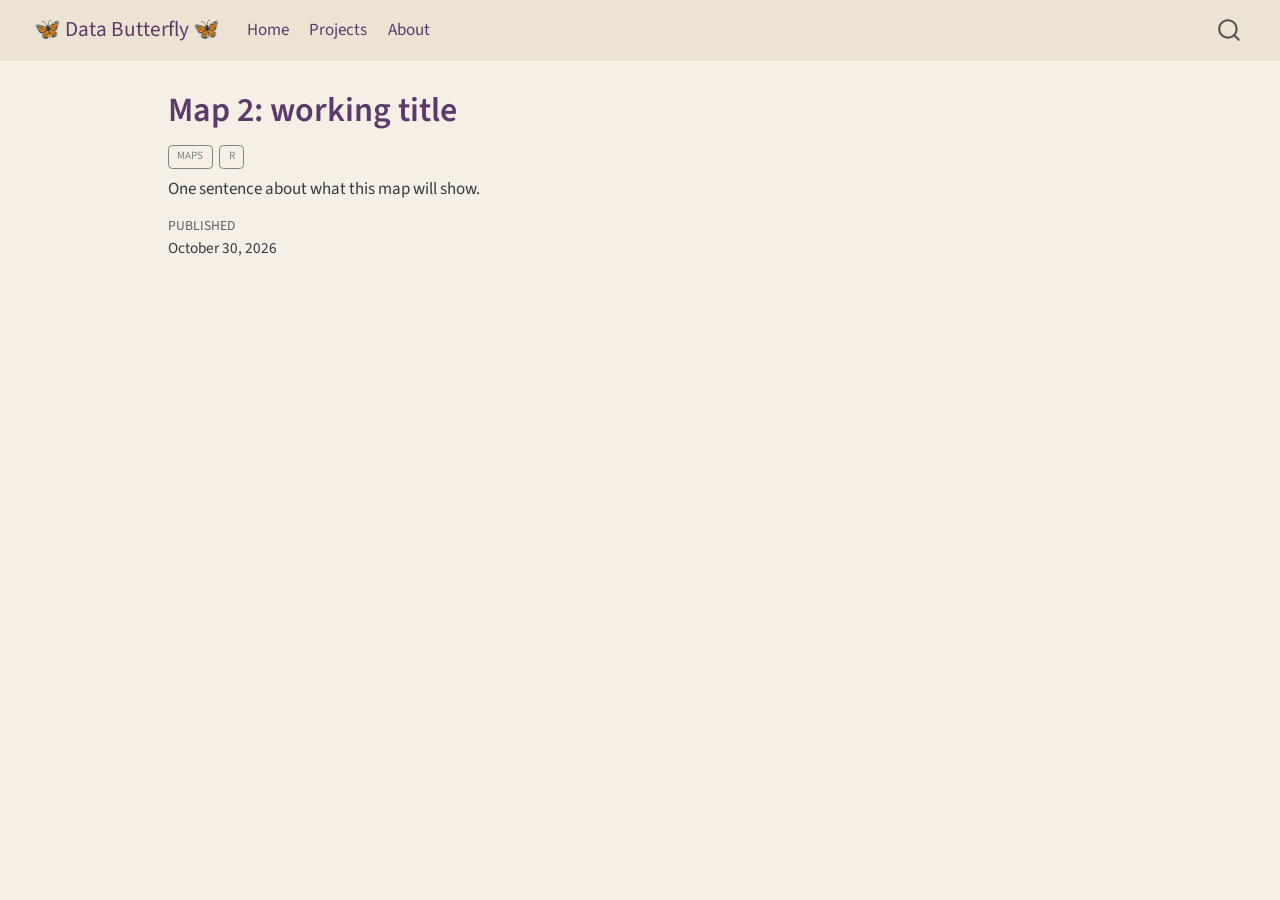
<file: projects/map-2.html>
<!DOCTYPE html>
<html xmlns="http://www.w3.org/1999/xhtml" lang="en" xml:lang="en"><head>

<meta charset="utf-8">
<meta name="generator" content="quarto-1.8.25">

<meta name="viewport" content="width=device-width, initial-scale=1.0, user-scalable=yes">

<meta name="dcterms.date" content="2026-10-30">
<meta name="description" content="One sentence about what this map will show.">

<title>Map 2: working title – 🦋 Data Butterfly 🦋</title>
<style>
code{white-space: pre-wrap;}
span.smallcaps{font-variant: small-caps;}
div.columns{display: flex; gap: min(4vw, 1.5em);}
div.column{flex: auto; overflow-x: auto;}
div.hanging-indent{margin-left: 1.5em; text-indent: -1.5em;}
ul.task-list{list-style: none;}
ul.task-list li input[type="checkbox"] {
  width: 0.8em;
  margin: 0 0.8em 0.2em -1em; /* quarto-specific, see https://github.com/quarto-dev/quarto-cli/issues/4556 */ 
  vertical-align: middle;
}
</style>


<script src="../site_libs/quarto-nav/quarto-nav.js"></script>
<script src="../site_libs/quarto-nav/headroom.min.js"></script>
<script src="../site_libs/clipboard/clipboard.min.js"></script>
<script src="../site_libs/quarto-search/autocomplete.umd.js"></script>
<script src="../site_libs/quarto-search/fuse.min.js"></script>
<script src="../site_libs/quarto-search/quarto-search.js"></script>
<meta name="quarto:offset" content="../">
<script src="../site_libs/quarto-html/quarto.js" type="module"></script>
<script src="../site_libs/quarto-html/tabsets/tabsets.js" type="module"></script>
<script src="../site_libs/quarto-html/axe/axe-check.js" type="module"></script>
<script src="../site_libs/quarto-html/popper.min.js"></script>
<script src="../site_libs/quarto-html/tippy.umd.min.js"></script>
<script src="../site_libs/quarto-html/anchor.min.js"></script>
<link href="../site_libs/quarto-html/tippy.css" rel="stylesheet">
<link href="../site_libs/quarto-html/quarto-syntax-highlighting-7b89279ff1a6dce999919e0e67d4d9ec.css" rel="stylesheet" id="quarto-text-highlighting-styles">
<script src="../site_libs/bootstrap/bootstrap.min.js"></script>
<link href="../site_libs/bootstrap/bootstrap-icons.css" rel="stylesheet">
<link href="../site_libs/bootstrap/bootstrap-5b4ad623e5705c0698d39aec6f10cf02.min.css" rel="stylesheet" append-hash="true" id="quarto-bootstrap" data-mode="light">
<script id="quarto-search-options" type="application/json">{
  "location": "navbar",
  "copy-button": false,
  "collapse-after": 3,
  "panel-placement": "end",
  "type": "overlay",
  "limit": 50,
  "keyboard-shortcut": [
    "f",
    "/",
    "s"
  ],
  "show-item-context": false,
  "language": {
    "search-no-results-text": "No results",
    "search-matching-documents-text": "matching documents",
    "search-copy-link-title": "Copy link to search",
    "search-hide-matches-text": "Hide additional matches",
    "search-more-match-text": "more match in this document",
    "search-more-matches-text": "more matches in this document",
    "search-clear-button-title": "Clear",
    "search-text-placeholder": "",
    "search-detached-cancel-button-title": "Cancel",
    "search-submit-button-title": "Submit",
    "search-label": "Search"
  }
}</script>


<link rel="stylesheet" href="../styles.css">
</head>

<body class="nav-fixed quarto-light">

<div id="quarto-search-results"></div>
  <header id="quarto-header" class="headroom fixed-top">
    <nav class="navbar navbar-expand-lg " data-bs-theme="dark">
      <div class="navbar-container container-fluid">
      <div class="navbar-brand-container mx-auto">
    <a href="../index.html" class="navbar-brand navbar-brand-logo">
    </a>
    <a class="navbar-brand" href="../index.html">
    <span class="navbar-title">🦋 Data Butterfly 🦋</span>
    </a>
  </div>
            <div id="quarto-search" class="" title="Search"></div>
          <button class="navbar-toggler" type="button" data-bs-toggle="collapse" data-bs-target="#navbarCollapse" aria-controls="navbarCollapse" role="menu" aria-expanded="false" aria-label="Toggle navigation" onclick="if (window.quartoToggleHeadroom) { window.quartoToggleHeadroom(); }">
  <span class="navbar-toggler-icon"></span>
</button>
          <div class="collapse navbar-collapse" id="navbarCollapse">
            <ul class="navbar-nav navbar-nav-scroll me-auto">
  <li class="nav-item">
    <a class="nav-link" href="../index.html"> 
<span class="menu-text">Home</span></a>
  </li>  
  <li class="nav-item">
    <a class="nav-link" href="../projects.html"> 
<span class="menu-text">Projects</span></a>
  </li>  
  <li class="nav-item">
    <a class="nav-link" href="../about.html"> 
<span class="menu-text">About</span></a>
  </li>  
</ul>
          </div> <!-- /navcollapse -->
            <div class="quarto-navbar-tools">
</div>
      </div> <!-- /container-fluid -->
    </nav>
</header>
<!-- content -->
<div id="quarto-content" class="quarto-container page-columns page-rows-contents page-layout-article page-navbar">
<!-- sidebar -->
<!-- margin-sidebar -->
    <div id="quarto-margin-sidebar" class="sidebar margin-sidebar zindex-bottom">
        
    </div>
<!-- main -->
<main class="content" id="quarto-document-content">

<header id="title-block-header" class="quarto-title-block default">
<div class="quarto-title">
<h1 class="title">Map 2: working title</h1>
  <div class="quarto-categories">
    <div class="quarto-category">maps</div>
    <div class="quarto-category">R</div>
  </div>
  </div>

<div>
  <div class="description">
    One sentence about what this map will show.
  </div>
</div>


<div class="quarto-title-meta">

    
    <div>
    <div class="quarto-title-meta-heading">Published</div>
    <div class="quarto-title-meta-contents">
      <p class="date">October 30, 2026</p>
    </div>
  </div>
  
    
  </div>
  


</header>





</main> <!-- /main -->
<script id="quarto-html-after-body" type="application/javascript">
  window.document.addEventListener("DOMContentLoaded", function (event) {
    const icon = "";
    const anchorJS = new window.AnchorJS();
    anchorJS.options = {
      placement: 'right',
      icon: icon
    };
    anchorJS.add('.anchored');
    const isCodeAnnotation = (el) => {
      for (const clz of el.classList) {
        if (clz.startsWith('code-annotation-')) {                     
          return true;
        }
      }
      return false;
    }
    const onCopySuccess = function(e) {
      // button target
      const button = e.trigger;
      // don't keep focus
      button.blur();
      // flash "checked"
      button.classList.add('code-copy-button-checked');
      var currentTitle = button.getAttribute("title");
      button.setAttribute("title", "Copied!");
      let tooltip;
      if (window.bootstrap) {
        button.setAttribute("data-bs-toggle", "tooltip");
        button.setAttribute("data-bs-placement", "left");
        button.setAttribute("data-bs-title", "Copied!");
        tooltip = new bootstrap.Tooltip(button, 
          { trigger: "manual", 
            customClass: "code-copy-button-tooltip",
            offset: [0, -8]});
        tooltip.show();    
      }
      setTimeout(function() {
        if (tooltip) {
          tooltip.hide();
          button.removeAttribute("data-bs-title");
          button.removeAttribute("data-bs-toggle");
          button.removeAttribute("data-bs-placement");
        }
        button.setAttribute("title", currentTitle);
        button.classList.remove('code-copy-button-checked');
      }, 1000);
      // clear code selection
      e.clearSelection();
    }
    const getTextToCopy = function(trigger) {
      const outerScaffold = trigger.parentElement.cloneNode(true);
      const codeEl = outerScaffold.querySelector('code');
      for (const childEl of codeEl.children) {
        if (isCodeAnnotation(childEl)) {
          childEl.remove();
        }
      }
      return codeEl.innerText;
    }
    const clipboard = new window.ClipboardJS('.code-copy-button:not([data-in-quarto-modal])', {
      text: getTextToCopy
    });
    clipboard.on('success', onCopySuccess);
    if (window.document.getElementById('quarto-embedded-source-code-modal')) {
      const clipboardModal = new window.ClipboardJS('.code-copy-button[data-in-quarto-modal]', {
        text: getTextToCopy,
        container: window.document.getElementById('quarto-embedded-source-code-modal')
      });
      clipboardModal.on('success', onCopySuccess);
    }
      var localhostRegex = new RegExp(/^(?:http|https):\/\/localhost\:?[0-9]*\//);
      var mailtoRegex = new RegExp(/^mailto:/);
        var filterRegex = new RegExp("https:\/\/data-butterfly\.github\.io\/");
      var isInternal = (href) => {
          return filterRegex.test(href) || localhostRegex.test(href) || mailtoRegex.test(href);
      }
      // Inspect non-navigation links and adorn them if external
     var links = window.document.querySelectorAll('a[href]:not(.nav-link):not(.navbar-brand):not(.toc-action):not(.sidebar-link):not(.sidebar-item-toggle):not(.pagination-link):not(.no-external):not([aria-hidden]):not(.dropdown-item):not(.quarto-navigation-tool):not(.about-link)');
      for (var i=0; i<links.length; i++) {
        const link = links[i];
        if (!isInternal(link.href)) {
          // undo the damage that might have been done by quarto-nav.js in the case of
          // links that we want to consider external
          if (link.dataset.originalHref !== undefined) {
            link.href = link.dataset.originalHref;
          }
        }
      }
    function tippyHover(el, contentFn, onTriggerFn, onUntriggerFn) {
      const config = {
        allowHTML: true,
        maxWidth: 500,
        delay: 100,
        arrow: false,
        appendTo: function(el) {
            return el.parentElement;
        },
        interactive: true,
        interactiveBorder: 10,
        theme: 'quarto',
        placement: 'bottom-start',
      };
      if (contentFn) {
        config.content = contentFn;
      }
      if (onTriggerFn) {
        config.onTrigger = onTriggerFn;
      }
      if (onUntriggerFn) {
        config.onUntrigger = onUntriggerFn;
      }
      window.tippy(el, config); 
    }
    const noterefs = window.document.querySelectorAll('a[role="doc-noteref"]');
    for (var i=0; i<noterefs.length; i++) {
      const ref = noterefs[i];
      tippyHover(ref, function() {
        // use id or data attribute instead here
        let href = ref.getAttribute('data-footnote-href') || ref.getAttribute('href');
        try { href = new URL(href).hash; } catch {}
        const id = href.replace(/^#\/?/, "");
        const note = window.document.getElementById(id);
        if (note) {
          return note.innerHTML;
        } else {
          return "";
        }
      });
    }
    const xrefs = window.document.querySelectorAll('a.quarto-xref');
    const processXRef = (id, note) => {
      // Strip column container classes
      const stripColumnClz = (el) => {
        el.classList.remove("page-full", "page-columns");
        if (el.children) {
          for (const child of el.children) {
            stripColumnClz(child);
          }
        }
      }
      stripColumnClz(note)
      if (id === null || id.startsWith('sec-')) {
        // Special case sections, only their first couple elements
        const container = document.createElement("div");
        if (note.children && note.children.length > 2) {
          container.appendChild(note.children[0].cloneNode(true));
          for (let i = 1; i < note.children.length; i++) {
            const child = note.children[i];
            if (child.tagName === "P" && child.innerText === "") {
              continue;
            } else {
              container.appendChild(child.cloneNode(true));
              break;
            }
          }
          if (window.Quarto?.typesetMath) {
            window.Quarto.typesetMath(container);
          }
          return container.innerHTML
        } else {
          if (window.Quarto?.typesetMath) {
            window.Quarto.typesetMath(note);
          }
          return note.innerHTML;
        }
      } else {
        // Remove any anchor links if they are present
        const anchorLink = note.querySelector('a.anchorjs-link');
        if (anchorLink) {
          anchorLink.remove();
        }
        if (window.Quarto?.typesetMath) {
          window.Quarto.typesetMath(note);
        }
        if (note.classList.contains("callout")) {
          return note.outerHTML;
        } else {
          return note.innerHTML;
        }
      }
    }
    for (var i=0; i<xrefs.length; i++) {
      const xref = xrefs[i];
      tippyHover(xref, undefined, function(instance) {
        instance.disable();
        let url = xref.getAttribute('href');
        let hash = undefined; 
        if (url.startsWith('#')) {
          hash = url;
        } else {
          try { hash = new URL(url).hash; } catch {}
        }
        if (hash) {
          const id = hash.replace(/^#\/?/, "");
          const note = window.document.getElementById(id);
          if (note !== null) {
            try {
              const html = processXRef(id, note.cloneNode(true));
              instance.setContent(html);
            } finally {
              instance.enable();
              instance.show();
            }
          } else {
            // See if we can fetch this
            fetch(url.split('#')[0])
            .then(res => res.text())
            .then(html => {
              const parser = new DOMParser();
              const htmlDoc = parser.parseFromString(html, "text/html");
              const note = htmlDoc.getElementById(id);
              if (note !== null) {
                const html = processXRef(id, note);
                instance.setContent(html);
              } 
            }).finally(() => {
              instance.enable();
              instance.show();
            });
          }
        } else {
          // See if we can fetch a full url (with no hash to target)
          // This is a special case and we should probably do some content thinning / targeting
          fetch(url)
          .then(res => res.text())
          .then(html => {
            const parser = new DOMParser();
            const htmlDoc = parser.parseFromString(html, "text/html");
            const note = htmlDoc.querySelector('main.content');
            if (note !== null) {
              // This should only happen for chapter cross references
              // (since there is no id in the URL)
              // remove the first header
              if (note.children.length > 0 && note.children[0].tagName === "HEADER") {
                note.children[0].remove();
              }
              const html = processXRef(null, note);
              instance.setContent(html);
            } 
          }).finally(() => {
            instance.enable();
            instance.show();
          });
        }
      }, function(instance) {
      });
    }
        let selectedAnnoteEl;
        const selectorForAnnotation = ( cell, annotation) => {
          let cellAttr = 'data-code-cell="' + cell + '"';
          let lineAttr = 'data-code-annotation="' +  annotation + '"';
          const selector = 'span[' + cellAttr + '][' + lineAttr + ']';
          return selector;
        }
        const selectCodeLines = (annoteEl) => {
          const doc = window.document;
          const targetCell = annoteEl.getAttribute("data-target-cell");
          const targetAnnotation = annoteEl.getAttribute("data-target-annotation");
          const annoteSpan = window.document.querySelector(selectorForAnnotation(targetCell, targetAnnotation));
          const lines = annoteSpan.getAttribute("data-code-lines").split(",");
          const lineIds = lines.map((line) => {
            return targetCell + "-" + line;
          })
          let top = null;
          let height = null;
          let parent = null;
          if (lineIds.length > 0) {
              //compute the position of the single el (top and bottom and make a div)
              const el = window.document.getElementById(lineIds[0]);
              top = el.offsetTop;
              height = el.offsetHeight;
              parent = el.parentElement.parentElement;
            if (lineIds.length > 1) {
              const lastEl = window.document.getElementById(lineIds[lineIds.length - 1]);
              const bottom = lastEl.offsetTop + lastEl.offsetHeight;
              height = bottom - top;
            }
            if (top !== null && height !== null && parent !== null) {
              // cook up a div (if necessary) and position it 
              let div = window.document.getElementById("code-annotation-line-highlight");
              if (div === null) {
                div = window.document.createElement("div");
                div.setAttribute("id", "code-annotation-line-highlight");
                div.style.position = 'absolute';
                parent.appendChild(div);
              }
              div.style.top = top - 2 + "px";
              div.style.height = height + 4 + "px";
              div.style.left = 0;
              let gutterDiv = window.document.getElementById("code-annotation-line-highlight-gutter");
              if (gutterDiv === null) {
                gutterDiv = window.document.createElement("div");
                gutterDiv.setAttribute("id", "code-annotation-line-highlight-gutter");
                gutterDiv.style.position = 'absolute';
                const codeCell = window.document.getElementById(targetCell);
                const gutter = codeCell.querySelector('.code-annotation-gutter');
                gutter.appendChild(gutterDiv);
              }
              gutterDiv.style.top = top - 2 + "px";
              gutterDiv.style.height = height + 4 + "px";
            }
            selectedAnnoteEl = annoteEl;
          }
        };
        const unselectCodeLines = () => {
          const elementsIds = ["code-annotation-line-highlight", "code-annotation-line-highlight-gutter"];
          elementsIds.forEach((elId) => {
            const div = window.document.getElementById(elId);
            if (div) {
              div.remove();
            }
          });
          selectedAnnoteEl = undefined;
        };
          // Handle positioning of the toggle
      window.addEventListener(
        "resize",
        throttle(() => {
          elRect = undefined;
          if (selectedAnnoteEl) {
            selectCodeLines(selectedAnnoteEl);
          }
        }, 10)
      );
      function throttle(fn, ms) {
      let throttle = false;
      let timer;
        return (...args) => {
          if(!throttle) { // first call gets through
              fn.apply(this, args);
              throttle = true;
          } else { // all the others get throttled
              if(timer) clearTimeout(timer); // cancel #2
              timer = setTimeout(() => {
                fn.apply(this, args);
                timer = throttle = false;
              }, ms);
          }
        };
      }
        // Attach click handler to the DT
        const annoteDls = window.document.querySelectorAll('dt[data-target-cell]');
        for (const annoteDlNode of annoteDls) {
          annoteDlNode.addEventListener('click', (event) => {
            const clickedEl = event.target;
            if (clickedEl !== selectedAnnoteEl) {
              unselectCodeLines();
              const activeEl = window.document.querySelector('dt[data-target-cell].code-annotation-active');
              if (activeEl) {
                activeEl.classList.remove('code-annotation-active');
              }
              selectCodeLines(clickedEl);
              clickedEl.classList.add('code-annotation-active');
            } else {
              // Unselect the line
              unselectCodeLines();
              clickedEl.classList.remove('code-annotation-active');
            }
          });
        }
    const findCites = (el) => {
      const parentEl = el.parentElement;
      if (parentEl) {
        const cites = parentEl.dataset.cites;
        if (cites) {
          return {
            el,
            cites: cites.split(' ')
          };
        } else {
          return findCites(el.parentElement)
        }
      } else {
        return undefined;
      }
    };
    var bibliorefs = window.document.querySelectorAll('a[role="doc-biblioref"]');
    for (var i=0; i<bibliorefs.length; i++) {
      const ref = bibliorefs[i];
      const citeInfo = findCites(ref);
      if (citeInfo) {
        tippyHover(citeInfo.el, function() {
          var popup = window.document.createElement('div');
          citeInfo.cites.forEach(function(cite) {
            var citeDiv = window.document.createElement('div');
            citeDiv.classList.add('hanging-indent');
            citeDiv.classList.add('csl-entry');
            var biblioDiv = window.document.getElementById('ref-' + cite);
            if (biblioDiv) {
              citeDiv.innerHTML = biblioDiv.innerHTML;
            }
            popup.appendChild(citeDiv);
          });
          return popup.innerHTML;
        });
      }
    }
  });
  </script>
</div> <!-- /content -->




</body></html>
</file>
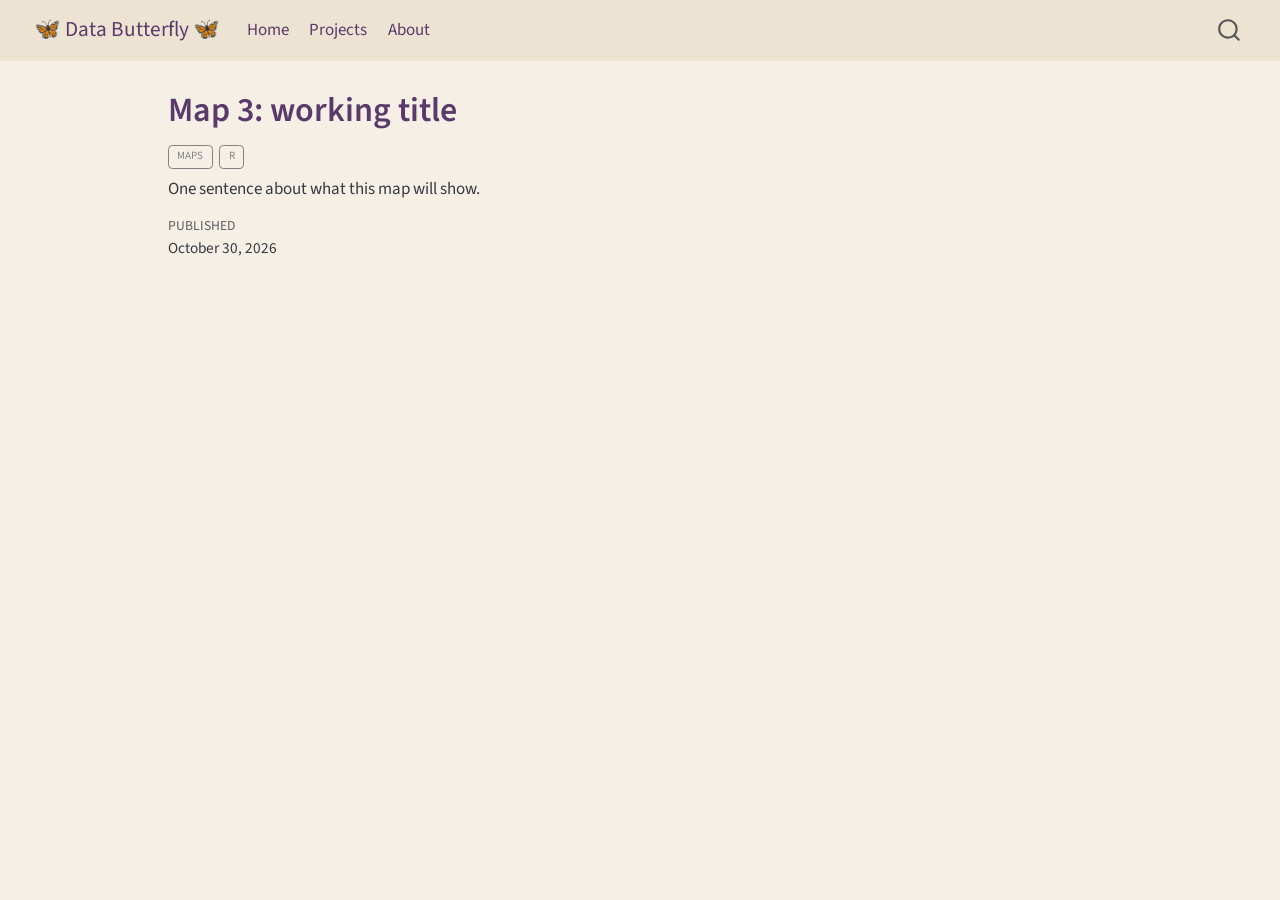
<file: projects/map-3.html>
<!DOCTYPE html>
<html xmlns="http://www.w3.org/1999/xhtml" lang="en" xml:lang="en"><head>

<meta charset="utf-8">
<meta name="generator" content="quarto-1.8.25">

<meta name="viewport" content="width=device-width, initial-scale=1.0, user-scalable=yes">

<meta name="dcterms.date" content="2026-10-30">
<meta name="description" content="One sentence about what this map will show.">

<title>Map 3: working title – 🦋 Data Butterfly 🦋</title>
<style>
code{white-space: pre-wrap;}
span.smallcaps{font-variant: small-caps;}
div.columns{display: flex; gap: min(4vw, 1.5em);}
div.column{flex: auto; overflow-x: auto;}
div.hanging-indent{margin-left: 1.5em; text-indent: -1.5em;}
ul.task-list{list-style: none;}
ul.task-list li input[type="checkbox"] {
  width: 0.8em;
  margin: 0 0.8em 0.2em -1em; /* quarto-specific, see https://github.com/quarto-dev/quarto-cli/issues/4556 */ 
  vertical-align: middle;
}
</style>


<script src="../site_libs/quarto-nav/quarto-nav.js"></script>
<script src="../site_libs/quarto-nav/headroom.min.js"></script>
<script src="../site_libs/clipboard/clipboard.min.js"></script>
<script src="../site_libs/quarto-search/autocomplete.umd.js"></script>
<script src="../site_libs/quarto-search/fuse.min.js"></script>
<script src="../site_libs/quarto-search/quarto-search.js"></script>
<meta name="quarto:offset" content="../">
<script src="../site_libs/quarto-html/quarto.js" type="module"></script>
<script src="../site_libs/quarto-html/tabsets/tabsets.js" type="module"></script>
<script src="../site_libs/quarto-html/axe/axe-check.js" type="module"></script>
<script src="../site_libs/quarto-html/popper.min.js"></script>
<script src="../site_libs/quarto-html/tippy.umd.min.js"></script>
<script src="../site_libs/quarto-html/anchor.min.js"></script>
<link href="../site_libs/quarto-html/tippy.css" rel="stylesheet">
<link href="../site_libs/quarto-html/quarto-syntax-highlighting-7b89279ff1a6dce999919e0e67d4d9ec.css" rel="stylesheet" id="quarto-text-highlighting-styles">
<script src="../site_libs/bootstrap/bootstrap.min.js"></script>
<link href="../site_libs/bootstrap/bootstrap-icons.css" rel="stylesheet">
<link href="../site_libs/bootstrap/bootstrap-5b4ad623e5705c0698d39aec6f10cf02.min.css" rel="stylesheet" append-hash="true" id="quarto-bootstrap" data-mode="light">
<script id="quarto-search-options" type="application/json">{
  "location": "navbar",
  "copy-button": false,
  "collapse-after": 3,
  "panel-placement": "end",
  "type": "overlay",
  "limit": 50,
  "keyboard-shortcut": [
    "f",
    "/",
    "s"
  ],
  "show-item-context": false,
  "language": {
    "search-no-results-text": "No results",
    "search-matching-documents-text": "matching documents",
    "search-copy-link-title": "Copy link to search",
    "search-hide-matches-text": "Hide additional matches",
    "search-more-match-text": "more match in this document",
    "search-more-matches-text": "more matches in this document",
    "search-clear-button-title": "Clear",
    "search-text-placeholder": "",
    "search-detached-cancel-button-title": "Cancel",
    "search-submit-button-title": "Submit",
    "search-label": "Search"
  }
}</script>


<link rel="stylesheet" href="../styles.css">
</head>

<body class="nav-fixed quarto-light">

<div id="quarto-search-results"></div>
  <header id="quarto-header" class="headroom fixed-top">
    <nav class="navbar navbar-expand-lg " data-bs-theme="dark">
      <div class="navbar-container container-fluid">
      <div class="navbar-brand-container mx-auto">
    <a href="../index.html" class="navbar-brand navbar-brand-logo">
    </a>
    <a class="navbar-brand" href="../index.html">
    <span class="navbar-title">🦋 Data Butterfly 🦋</span>
    </a>
  </div>
            <div id="quarto-search" class="" title="Search"></div>
          <button class="navbar-toggler" type="button" data-bs-toggle="collapse" data-bs-target="#navbarCollapse" aria-controls="navbarCollapse" role="menu" aria-expanded="false" aria-label="Toggle navigation" onclick="if (window.quartoToggleHeadroom) { window.quartoToggleHeadroom(); }">
  <span class="navbar-toggler-icon"></span>
</button>
          <div class="collapse navbar-collapse" id="navbarCollapse">
            <ul class="navbar-nav navbar-nav-scroll me-auto">
  <li class="nav-item">
    <a class="nav-link" href="../index.html"> 
<span class="menu-text">Home</span></a>
  </li>  
  <li class="nav-item">
    <a class="nav-link" href="../projects.html"> 
<span class="menu-text">Projects</span></a>
  </li>  
  <li class="nav-item">
    <a class="nav-link" href="../about.html"> 
<span class="menu-text">About</span></a>
  </li>  
</ul>
          </div> <!-- /navcollapse -->
            <div class="quarto-navbar-tools">
</div>
      </div> <!-- /container-fluid -->
    </nav>
</header>
<!-- content -->
<div id="quarto-content" class="quarto-container page-columns page-rows-contents page-layout-article page-navbar">
<!-- sidebar -->
<!-- margin-sidebar -->
    <div id="quarto-margin-sidebar" class="sidebar margin-sidebar zindex-bottom">
        
    </div>
<!-- main -->
<main class="content" id="quarto-document-content">

<header id="title-block-header" class="quarto-title-block default">
<div class="quarto-title">
<h1 class="title">Map 3: working title</h1>
  <div class="quarto-categories">
    <div class="quarto-category">maps</div>
    <div class="quarto-category">R</div>
  </div>
  </div>

<div>
  <div class="description">
    One sentence about what this map will show.
  </div>
</div>


<div class="quarto-title-meta">

    
    <div>
    <div class="quarto-title-meta-heading">Published</div>
    <div class="quarto-title-meta-contents">
      <p class="date">October 30, 2026</p>
    </div>
  </div>
  
    
  </div>
  


</header>





</main> <!-- /main -->
<script id="quarto-html-after-body" type="application/javascript">
  window.document.addEventListener("DOMContentLoaded", function (event) {
    const icon = "";
    const anchorJS = new window.AnchorJS();
    anchorJS.options = {
      placement: 'right',
      icon: icon
    };
    anchorJS.add('.anchored');
    const isCodeAnnotation = (el) => {
      for (const clz of el.classList) {
        if (clz.startsWith('code-annotation-')) {                     
          return true;
        }
      }
      return false;
    }
    const onCopySuccess = function(e) {
      // button target
      const button = e.trigger;
      // don't keep focus
      button.blur();
      // flash "checked"
      button.classList.add('code-copy-button-checked');
      var currentTitle = button.getAttribute("title");
      button.setAttribute("title", "Copied!");
      let tooltip;
      if (window.bootstrap) {
        button.setAttribute("data-bs-toggle", "tooltip");
        button.setAttribute("data-bs-placement", "left");
        button.setAttribute("data-bs-title", "Copied!");
        tooltip = new bootstrap.Tooltip(button, 
          { trigger: "manual", 
            customClass: "code-copy-button-tooltip",
            offset: [0, -8]});
        tooltip.show();    
      }
      setTimeout(function() {
        if (tooltip) {
          tooltip.hide();
          button.removeAttribute("data-bs-title");
          button.removeAttribute("data-bs-toggle");
          button.removeAttribute("data-bs-placement");
        }
        button.setAttribute("title", currentTitle);
        button.classList.remove('code-copy-button-checked');
      }, 1000);
      // clear code selection
      e.clearSelection();
    }
    const getTextToCopy = function(trigger) {
      const outerScaffold = trigger.parentElement.cloneNode(true);
      const codeEl = outerScaffold.querySelector('code');
      for (const childEl of codeEl.children) {
        if (isCodeAnnotation(childEl)) {
          childEl.remove();
        }
      }
      return codeEl.innerText;
    }
    const clipboard = new window.ClipboardJS('.code-copy-button:not([data-in-quarto-modal])', {
      text: getTextToCopy
    });
    clipboard.on('success', onCopySuccess);
    if (window.document.getElementById('quarto-embedded-source-code-modal')) {
      const clipboardModal = new window.ClipboardJS('.code-copy-button[data-in-quarto-modal]', {
        text: getTextToCopy,
        container: window.document.getElementById('quarto-embedded-source-code-modal')
      });
      clipboardModal.on('success', onCopySuccess);
    }
      var localhostRegex = new RegExp(/^(?:http|https):\/\/localhost\:?[0-9]*\//);
      var mailtoRegex = new RegExp(/^mailto:/);
        var filterRegex = new RegExp("https:\/\/data-butterfly\.github\.io\/");
      var isInternal = (href) => {
          return filterRegex.test(href) || localhostRegex.test(href) || mailtoRegex.test(href);
      }
      // Inspect non-navigation links and adorn them if external
     var links = window.document.querySelectorAll('a[href]:not(.nav-link):not(.navbar-brand):not(.toc-action):not(.sidebar-link):not(.sidebar-item-toggle):not(.pagination-link):not(.no-external):not([aria-hidden]):not(.dropdown-item):not(.quarto-navigation-tool):not(.about-link)');
      for (var i=0; i<links.length; i++) {
        const link = links[i];
        if (!isInternal(link.href)) {
          // undo the damage that might have been done by quarto-nav.js in the case of
          // links that we want to consider external
          if (link.dataset.originalHref !== undefined) {
            link.href = link.dataset.originalHref;
          }
        }
      }
    function tippyHover(el, contentFn, onTriggerFn, onUntriggerFn) {
      const config = {
        allowHTML: true,
        maxWidth: 500,
        delay: 100,
        arrow: false,
        appendTo: function(el) {
            return el.parentElement;
        },
        interactive: true,
        interactiveBorder: 10,
        theme: 'quarto',
        placement: 'bottom-start',
      };
      if (contentFn) {
        config.content = contentFn;
      }
      if (onTriggerFn) {
        config.onTrigger = onTriggerFn;
      }
      if (onUntriggerFn) {
        config.onUntrigger = onUntriggerFn;
      }
      window.tippy(el, config); 
    }
    const noterefs = window.document.querySelectorAll('a[role="doc-noteref"]');
    for (var i=0; i<noterefs.length; i++) {
      const ref = noterefs[i];
      tippyHover(ref, function() {
        // use id or data attribute instead here
        let href = ref.getAttribute('data-footnote-href') || ref.getAttribute('href');
        try { href = new URL(href).hash; } catch {}
        const id = href.replace(/^#\/?/, "");
        const note = window.document.getElementById(id);
        if (note) {
          return note.innerHTML;
        } else {
          return "";
        }
      });
    }
    const xrefs = window.document.querySelectorAll('a.quarto-xref');
    const processXRef = (id, note) => {
      // Strip column container classes
      const stripColumnClz = (el) => {
        el.classList.remove("page-full", "page-columns");
        if (el.children) {
          for (const child of el.children) {
            stripColumnClz(child);
          }
        }
      }
      stripColumnClz(note)
      if (id === null || id.startsWith('sec-')) {
        // Special case sections, only their first couple elements
        const container = document.createElement("div");
        if (note.children && note.children.length > 2) {
          container.appendChild(note.children[0].cloneNode(true));
          for (let i = 1; i < note.children.length; i++) {
            const child = note.children[i];
            if (child.tagName === "P" && child.innerText === "") {
              continue;
            } else {
              container.appendChild(child.cloneNode(true));
              break;
            }
          }
          if (window.Quarto?.typesetMath) {
            window.Quarto.typesetMath(container);
          }
          return container.innerHTML
        } else {
          if (window.Quarto?.typesetMath) {
            window.Quarto.typesetMath(note);
          }
          return note.innerHTML;
        }
      } else {
        // Remove any anchor links if they are present
        const anchorLink = note.querySelector('a.anchorjs-link');
        if (anchorLink) {
          anchorLink.remove();
        }
        if (window.Quarto?.typesetMath) {
          window.Quarto.typesetMath(note);
        }
        if (note.classList.contains("callout")) {
          return note.outerHTML;
        } else {
          return note.innerHTML;
        }
      }
    }
    for (var i=0; i<xrefs.length; i++) {
      const xref = xrefs[i];
      tippyHover(xref, undefined, function(instance) {
        instance.disable();
        let url = xref.getAttribute('href');
        let hash = undefined; 
        if (url.startsWith('#')) {
          hash = url;
        } else {
          try { hash = new URL(url).hash; } catch {}
        }
        if (hash) {
          const id = hash.replace(/^#\/?/, "");
          const note = window.document.getElementById(id);
          if (note !== null) {
            try {
              const html = processXRef(id, note.cloneNode(true));
              instance.setContent(html);
            } finally {
              instance.enable();
              instance.show();
            }
          } else {
            // See if we can fetch this
            fetch(url.split('#')[0])
            .then(res => res.text())
            .then(html => {
              const parser = new DOMParser();
              const htmlDoc = parser.parseFromString(html, "text/html");
              const note = htmlDoc.getElementById(id);
              if (note !== null) {
                const html = processXRef(id, note);
                instance.setContent(html);
              } 
            }).finally(() => {
              instance.enable();
              instance.show();
            });
          }
        } else {
          // See if we can fetch a full url (with no hash to target)
          // This is a special case and we should probably do some content thinning / targeting
          fetch(url)
          .then(res => res.text())
          .then(html => {
            const parser = new DOMParser();
            const htmlDoc = parser.parseFromString(html, "text/html");
            const note = htmlDoc.querySelector('main.content');
            if (note !== null) {
              // This should only happen for chapter cross references
              // (since there is no id in the URL)
              // remove the first header
              if (note.children.length > 0 && note.children[0].tagName === "HEADER") {
                note.children[0].remove();
              }
              const html = processXRef(null, note);
              instance.setContent(html);
            } 
          }).finally(() => {
            instance.enable();
            instance.show();
          });
        }
      }, function(instance) {
      });
    }
        let selectedAnnoteEl;
        const selectorForAnnotation = ( cell, annotation) => {
          let cellAttr = 'data-code-cell="' + cell + '"';
          let lineAttr = 'data-code-annotation="' +  annotation + '"';
          const selector = 'span[' + cellAttr + '][' + lineAttr + ']';
          return selector;
        }
        const selectCodeLines = (annoteEl) => {
          const doc = window.document;
          const targetCell = annoteEl.getAttribute("data-target-cell");
          const targetAnnotation = annoteEl.getAttribute("data-target-annotation");
          const annoteSpan = window.document.querySelector(selectorForAnnotation(targetCell, targetAnnotation));
          const lines = annoteSpan.getAttribute("data-code-lines").split(",");
          const lineIds = lines.map((line) => {
            return targetCell + "-" + line;
          })
          let top = null;
          let height = null;
          let parent = null;
          if (lineIds.length > 0) {
              //compute the position of the single el (top and bottom and make a div)
              const el = window.document.getElementById(lineIds[0]);
              top = el.offsetTop;
              height = el.offsetHeight;
              parent = el.parentElement.parentElement;
            if (lineIds.length > 1) {
              const lastEl = window.document.getElementById(lineIds[lineIds.length - 1]);
              const bottom = lastEl.offsetTop + lastEl.offsetHeight;
              height = bottom - top;
            }
            if (top !== null && height !== null && parent !== null) {
              // cook up a div (if necessary) and position it 
              let div = window.document.getElementById("code-annotation-line-highlight");
              if (div === null) {
                div = window.document.createElement("div");
                div.setAttribute("id", "code-annotation-line-highlight");
                div.style.position = 'absolute';
                parent.appendChild(div);
              }
              div.style.top = top - 2 + "px";
              div.style.height = height + 4 + "px";
              div.style.left = 0;
              let gutterDiv = window.document.getElementById("code-annotation-line-highlight-gutter");
              if (gutterDiv === null) {
                gutterDiv = window.document.createElement("div");
                gutterDiv.setAttribute("id", "code-annotation-line-highlight-gutter");
                gutterDiv.style.position = 'absolute';
                const codeCell = window.document.getElementById(targetCell);
                const gutter = codeCell.querySelector('.code-annotation-gutter');
                gutter.appendChild(gutterDiv);
              }
              gutterDiv.style.top = top - 2 + "px";
              gutterDiv.style.height = height + 4 + "px";
            }
            selectedAnnoteEl = annoteEl;
          }
        };
        const unselectCodeLines = () => {
          const elementsIds = ["code-annotation-line-highlight", "code-annotation-line-highlight-gutter"];
          elementsIds.forEach((elId) => {
            const div = window.document.getElementById(elId);
            if (div) {
              div.remove();
            }
          });
          selectedAnnoteEl = undefined;
        };
          // Handle positioning of the toggle
      window.addEventListener(
        "resize",
        throttle(() => {
          elRect = undefined;
          if (selectedAnnoteEl) {
            selectCodeLines(selectedAnnoteEl);
          }
        }, 10)
      );
      function throttle(fn, ms) {
      let throttle = false;
      let timer;
        return (...args) => {
          if(!throttle) { // first call gets through
              fn.apply(this, args);
              throttle = true;
          } else { // all the others get throttled
              if(timer) clearTimeout(timer); // cancel #2
              timer = setTimeout(() => {
                fn.apply(this, args);
                timer = throttle = false;
              }, ms);
          }
        };
      }
        // Attach click handler to the DT
        const annoteDls = window.document.querySelectorAll('dt[data-target-cell]');
        for (const annoteDlNode of annoteDls) {
          annoteDlNode.addEventListener('click', (event) => {
            const clickedEl = event.target;
            if (clickedEl !== selectedAnnoteEl) {
              unselectCodeLines();
              const activeEl = window.document.querySelector('dt[data-target-cell].code-annotation-active');
              if (activeEl) {
                activeEl.classList.remove('code-annotation-active');
              }
              selectCodeLines(clickedEl);
              clickedEl.classList.add('code-annotation-active');
            } else {
              // Unselect the line
              unselectCodeLines();
              clickedEl.classList.remove('code-annotation-active');
            }
          });
        }
    const findCites = (el) => {
      const parentEl = el.parentElement;
      if (parentEl) {
        const cites = parentEl.dataset.cites;
        if (cites) {
          return {
            el,
            cites: cites.split(' ')
          };
        } else {
          return findCites(el.parentElement)
        }
      } else {
        return undefined;
      }
    };
    var bibliorefs = window.document.querySelectorAll('a[role="doc-biblioref"]');
    for (var i=0; i<bibliorefs.length; i++) {
      const ref = bibliorefs[i];
      const citeInfo = findCites(ref);
      if (citeInfo) {
        tippyHover(citeInfo.el, function() {
          var popup = window.document.createElement('div');
          citeInfo.cites.forEach(function(cite) {
            var citeDiv = window.document.createElement('div');
            citeDiv.classList.add('hanging-indent');
            citeDiv.classList.add('csl-entry');
            var biblioDiv = window.document.getElementById('ref-' + cite);
            if (biblioDiv) {
              citeDiv.innerHTML = biblioDiv.innerHTML;
            }
            popup.appendChild(citeDiv);
          });
          return popup.innerHTML;
        });
      }
    }
  });
  </script>
</div> <!-- /content -->




</body></html>
</file>
<file: site_libs/quarto-html/tippy.css>
.tippy-box[data-animation=fade][data-state=hidden]{opacity:0}[data-tippy-root]{max-width:calc(100vw - 10px)}.tippy-box{position:relative;background-color:#333;color:#fff;border-radius:4px;font-size:14px;line-height:1.4;white-space:normal;outline:0;transition-property:transform,visibility,opacity}.tippy-box[data-placement^=top]>.tippy-arrow{bottom:0}.tippy-box[data-placement^=top]>.tippy-arrow:before{bottom:-7px;left:0;border-width:8px 8px 0;border-top-color:initial;transform-origin:center top}.tippy-box[data-placement^=bottom]>.tippy-arrow{top:0}.tippy-box[data-placement^=bottom]>.tippy-arrow:before{top:-7px;left:0;border-width:0 8px 8px;border-bottom-color:initial;transform-origin:center bottom}.tippy-box[data-placement^=left]>.tippy-arrow{right:0}.tippy-box[data-placement^=left]>.tippy-arrow:before{border-width:8px 0 8px 8px;border-left-color:initial;right:-7px;transform-origin:center left}.tippy-box[data-placement^=right]>.tippy-arrow{left:0}.tippy-box[data-placement^=right]>.tippy-arrow:before{left:-7px;border-width:8px 8px 8px 0;border-right-color:initial;transform-origin:center right}.tippy-box[data-inertia][data-state=visible]{transition-timing-function:cubic-bezier(.54,1.5,.38,1.11)}.tippy-arrow{width:16px;height:16px;color:#333}.tippy-arrow:before{content:"";position:absolute;border-color:transparent;border-style:solid}.tippy-content{position:relative;padding:5px 9px;z-index:1}
</file>
<file: site_libs/quarto-html/quarto-syntax-highlighting-7b89279ff1a6dce999919e0e67d4d9ec.css>
/* quarto syntax highlight colors */
:root {
  --quarto-hl-ot-color: #003B4F;
  --quarto-hl-at-color: #657422;
  --quarto-hl-ss-color: #20794D;
  --quarto-hl-an-color: #5E5E5E;
  --quarto-hl-fu-color: #4758AB;
  --quarto-hl-st-color: #20794D;
  --quarto-hl-cf-color: #003B4F;
  --quarto-hl-op-color: #5E5E5E;
  --quarto-hl-er-color: #AD0000;
  --quarto-hl-bn-color: #AD0000;
  --quarto-hl-al-color: #AD0000;
  --quarto-hl-va-color: #111111;
  --quarto-hl-bu-color: inherit;
  --quarto-hl-ex-color: inherit;
  --quarto-hl-pp-color: #AD0000;
  --quarto-hl-in-color: #5E5E5E;
  --quarto-hl-vs-color: #20794D;
  --quarto-hl-wa-color: #5E5E5E;
  --quarto-hl-do-color: #5E5E5E;
  --quarto-hl-im-color: #00769E;
  --quarto-hl-ch-color: #20794D;
  --quarto-hl-dt-color: #AD0000;
  --quarto-hl-fl-color: #AD0000;
  --quarto-hl-co-color: #5E5E5E;
  --quarto-hl-cv-color: #5E5E5E;
  --quarto-hl-cn-color: #8f5902;
  --quarto-hl-sc-color: #5E5E5E;
  --quarto-hl-dv-color: #AD0000;
  --quarto-hl-kw-color: #003B4F;
}

/* other quarto variables */
:root {
  --quarto-font-monospace: SFMono-Regular, Menlo, Monaco, Consolas, "Liberation Mono", "Courier New", monospace;
}

/* syntax highlight based on Pandoc's rules */
pre > code.sourceCode > span {
  color: #003B4F;
}

code.sourceCode > span {
  color: #003B4F;
}

div.sourceCode,
div.sourceCode pre.sourceCode {
  color: #003B4F;
}

/* Normal */
code span {
  color: #003B4F;
}

/* Alert */
code span.al {
  color: #AD0000;
  font-style: inherit;
}

/* Annotation */
code span.an {
  color: #5E5E5E;
  font-style: inherit;
}

/* Attribute */
code span.at {
  color: #657422;
  font-style: inherit;
}

/* BaseN */
code span.bn {
  color: #AD0000;
  font-style: inherit;
}

/* BuiltIn */
code span.bu {
  font-style: inherit;
}

/* ControlFlow */
code span.cf {
  color: #003B4F;
  font-weight: bold;
  font-style: inherit;
}

/* Char */
code span.ch {
  color: #20794D;
  font-style: inherit;
}

/* Constant */
code span.cn {
  color: #8f5902;
  font-style: inherit;
}

/* Comment */
code span.co {
  color: #5E5E5E;
  font-style: inherit;
}

/* CommentVar */
code span.cv {
  color: #5E5E5E;
  font-style: italic;
}

/* Documentation */
code span.do {
  color: #5E5E5E;
  font-style: italic;
}

/* DataType */
code span.dt {
  color: #AD0000;
  font-style: inherit;
}

/* DecVal */
code span.dv {
  color: #AD0000;
  font-style: inherit;
}

/* Error */
code span.er {
  color: #AD0000;
  font-style: inherit;
}

/* Extension */
code span.ex {
  font-style: inherit;
}

/* Float */
code span.fl {
  color: #AD0000;
  font-style: inherit;
}

/* Function */
code span.fu {
  color: #4758AB;
  font-style: inherit;
}

/* Import */
code span.im {
  color: #00769E;
  font-style: inherit;
}

/* Information */
code span.in {
  color: #5E5E5E;
  font-style: inherit;
}

/* Keyword */
code span.kw {
  color: #003B4F;
  font-weight: bold;
  font-style: inherit;
}

/* Operator */
code span.op {
  color: #5E5E5E;
  font-style: inherit;
}

/* Other */
code span.ot {
  color: #003B4F;
  font-style: inherit;
}

/* Preprocessor */
code span.pp {
  color: #AD0000;
  font-style: inherit;
}

/* SpecialChar */
code span.sc {
  color: #5E5E5E;
  font-style: inherit;
}

/* SpecialString */
code span.ss {
  color: #20794D;
  font-style: inherit;
}

/* String */
code span.st {
  color: #20794D;
  font-style: inherit;
}

/* Variable */
code span.va {
  color: #111111;
  font-style: inherit;
}

/* VerbatimString */
code span.vs {
  color: #20794D;
  font-style: inherit;
}

/* Warning */
code span.wa {
  color: #5E5E5E;
  font-style: italic;
}

.prevent-inlining {
  content: "</";
}

/*# sourceMappingURL=3944bc705cfaf4c80e56f77c5205168a.css.map */
</file>
<file: styles.css>
/* Background color of the whole page */
body {
  background-color: #F5EFE6;
}

/* Page title and headings */
h1, h2, h3,
.quarto-title h1.title {
  color: #5B3A6B;
}


/* TOP BAR*/

/* Top navigation bar: same beige as the page */
.navbar {
  background-color: #EDE3D3 !important;
}

/* Menu links in the top bar */
.navbar .nav-link,
.navbar .navbar-brand {
  color: #5B3A6B !important;
}

/* Active page and mouse-over: a slightly lighter purple */
.navbar .nav-link.active,
.navbar .nav-link:hover {
  color: #5B3A6B !important;
}

/* Show the current page with an underline instead of a different color */
.navbar .nav-link.active {
  text-decoration: underline;
  text-underline-offset: 6px;
}


/* INSIDE THE TEXT */

/* links inside the text */
a {
  color: #5B3A6B;
}


/* BUTTERFLY PICTURE - INFO TEXT */

.photo-credit {
  position: relative;
  display: inline-block;
  max-width: 400px;
}
.photo-credit img {
  width: 100%;
  display: block;
  border-radius: 8px;
  -webkit-user-drag: none;
  user-select: none;
}
.photo-credit .credit-text {
  position: absolute;
  bottom: 0; left: 0; right: 0;
  padding: 6px 10px;
  background: rgba(0, 0, 0, 0.55);
  color: #fff;
  font-size: 0.8rem;
  opacity: 0;
  transition: opacity 0.3s;
  border-radius: 0 0 8px 8px;
}
.photo-credit:hover .credit-text {
  opacity: 1;
}

/* ABOUT PAGE: two columns with a fine grey line */

.about-grid {
  display: grid;
  grid-template-columns: 1fr 1fr;
}
.about-text {
  padding-right: 2rem;
  border-right: 1px solid #d9d0c1;
}
.about-image {
  padding-left: 2rem;
}

.photo-credit img {
  pointer-events: none;
  -webkit-user-drag: none;
  user-select: none;
}

/* GitHub button at the bottom */
.about-footer {
  margin-top: 2rem;
}

/* On phones: one column, no line */
@media (max-width: 767px) {
  .about-grid {
    grid-template-columns: 1fr;
  }
  .about-text {
    padding-right: 0;
    border-right: none;
  }
  .about-image {
    padding-left: 0;
    margin-top: 1.5rem;
  }
}


/* Project cards */
.quarto-grid-item.card {
  background-color: #EFE8F5;
  border-color: #C5B3D8;
}

/* Make the text area transparent, so the card color shows through */
.quarto-grid-item .card-body,
.quarto-grid-item .card-attribution {
  background-color: transparent;
}

.quarto-grid-item.card:hover {
  background-color: #E8DFF0;
}
</file>
